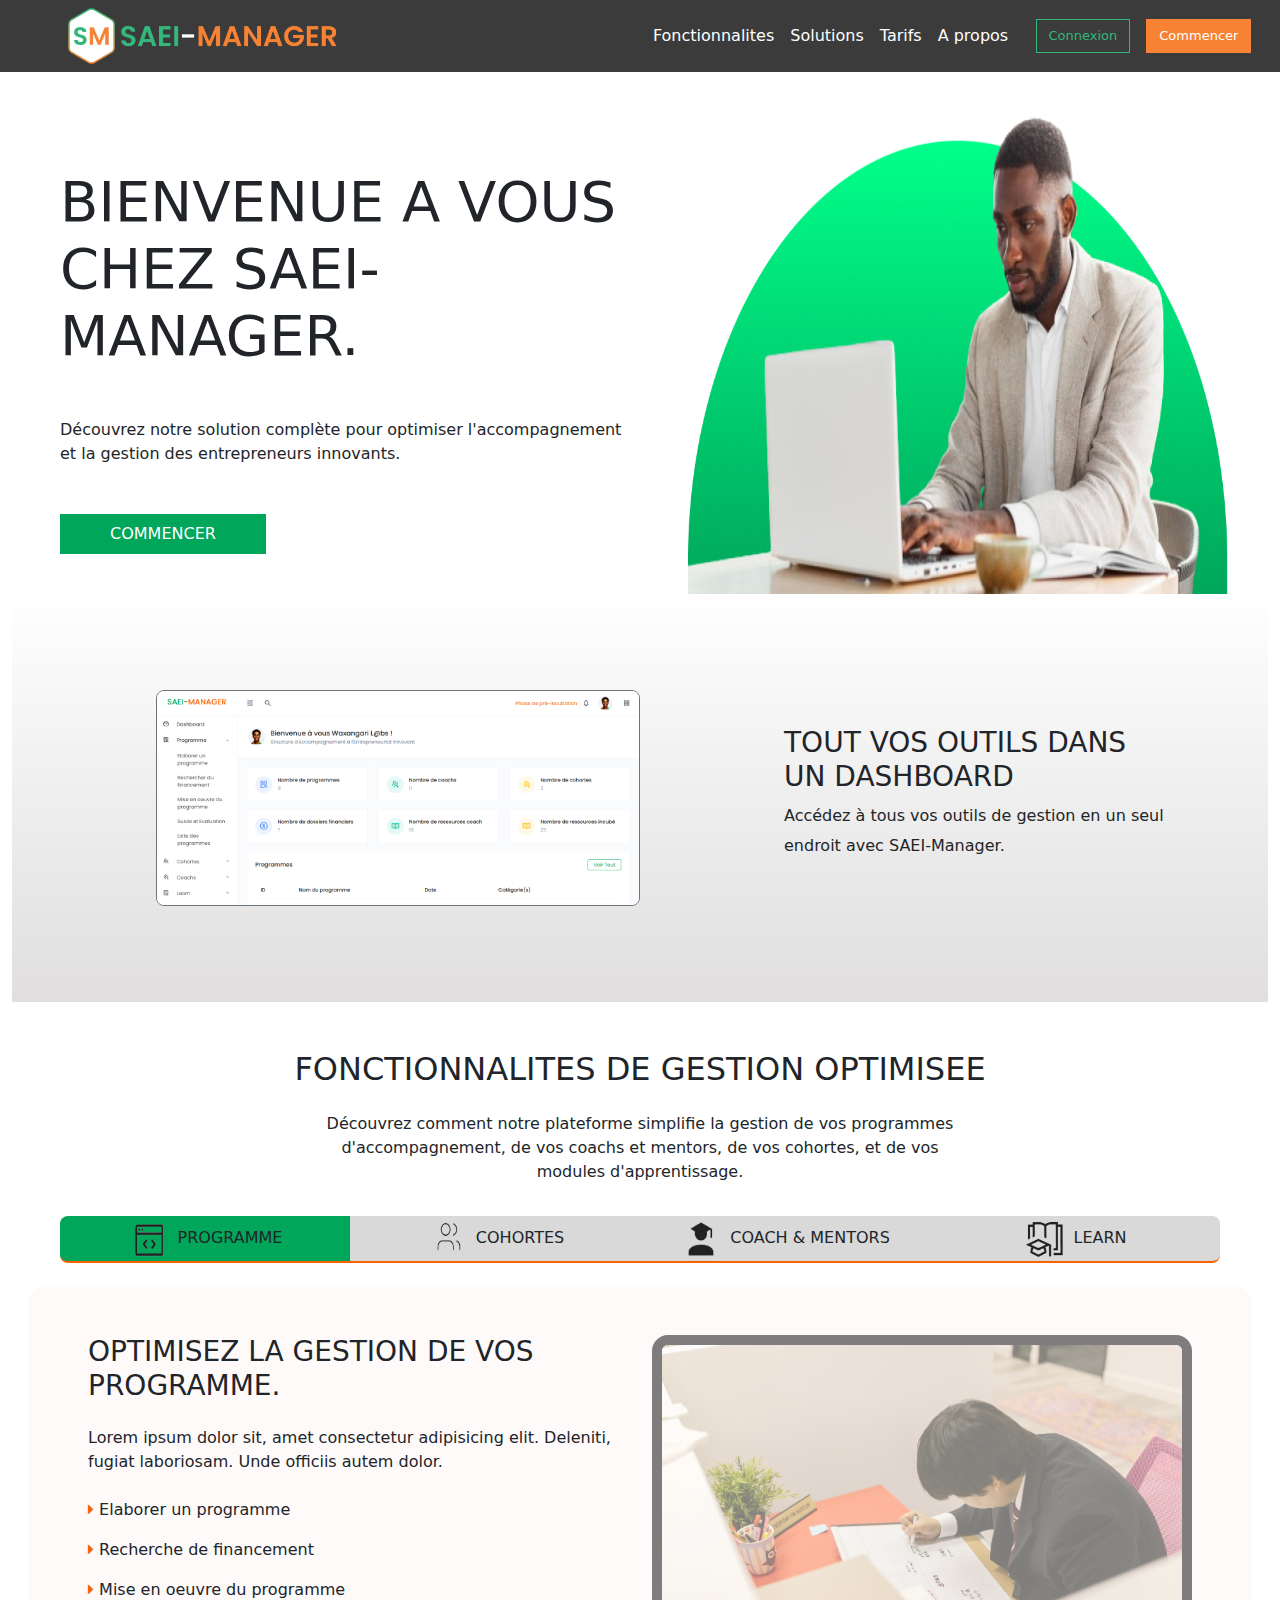
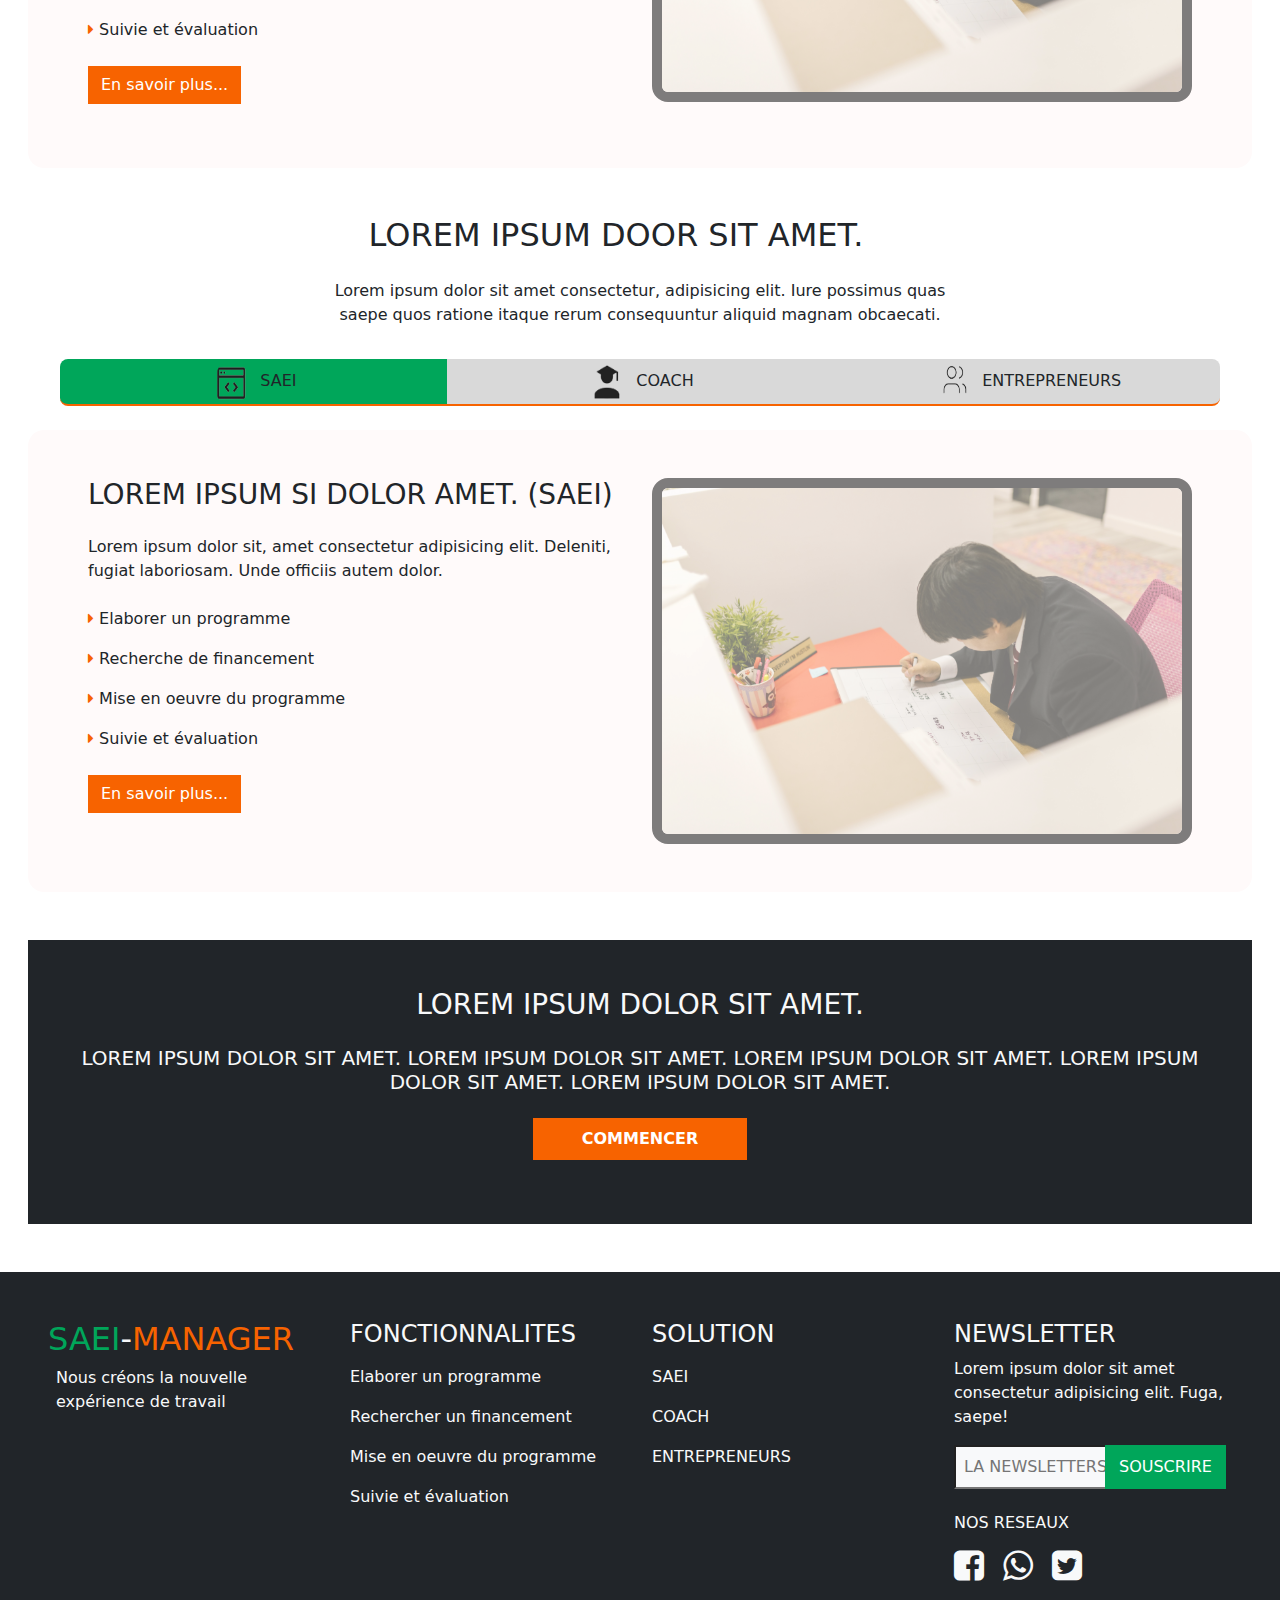
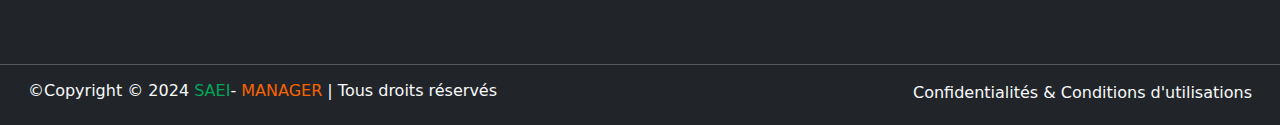
<file: index.html>
<!DOCTYPE html>
<html lang="en">
<head>
    <meta charset="UTF-8">
    <meta name="viewport" content="width=device-width, initial-scale=1.0">
    <title>ACCUEIL -- SAEI-MANAGER</title>
    <!-- Lien CSS -->
    <link rel="stylesheet" href="assets/css/style.css">

    <!-- Lien Bootstrap5 -->
    <link rel="stylesheet" href="assets/css/bootstrap.min.css">

    <!-- Lien Font-Awesome -->
    <link rel="stylesheet" href="assets/font-awesome-4.7.0/css/font-awesome.css">

    <!-- Lien icone SAEI-MANAGER -->
    <link rel="icon" href="assets/images/logo/logo-icon.png">
</head>
<style>
    a{
        /* color: black; */
        text-decoration: none;
    }
    .activate{
        text-decoration: underline;
        color: #f76300;
        font-weight: bold;
        text-underline-offset: 10px;
    }
    .activate:hover{
        text-decoration: underline;
        color: #f76300;
        font-weight: bold;
    }
    .btn-orange{
        background-color: #F76300;
        color: white;
    }
    .btn-green{
        background-color: #00A65A;
        color: white;
        border: 2px solid transparent;
    }
    .btn-green:hover{
        background-color: transparent;
        color: #00A65A;
        border: 2px solid #00A65A;
    }
    .btn-orange:hover{
        background-color: transparent;
        color: #F76300;
        border: 2px solid #F76300;
    }
    .text-orange{
        color: #F76300;
    }
    .text-green{
        color: #00A65A;
    }
    .bg-green{
        background-color: #00A65A;
    }
    .btn-default{
        background-color: transparent;
        border: 1px solid #00A65A;
        color: #00A65A;
    }
    .btn-default:hover{
        background-color: transparent;
        border: 1px solid #00A65A;
        color: #00A65A;
    }
    .border-bottom-orange{
        border-bottom: 2px solid #F76300;
    }
    .border-orange{
        border: 2px solid #F76300;
    }
    .border-orange{
        border: 2px solid #F76300;
    }
    .bg-select{
        background-color: #FFFAFA;
    }
    .bg-gray{
        background-color: #D9D9D9;
    }
    .d-meme-icone{
        width: 45px;
        height: 45px;
    }
    .cursor{
        cursor: pointer;
    }
    .cadrant-index{
        border: 10px solid #000000;
        opacity: 0.5;
    }
    .cadrant-green{
        border: 5px solid #00A65A;
        opacity: 0.8;
    }
    .text-justify{
        text-align: justify;
    }
    @keyframes fadeInUpY {
        from {
            opacity: 0;
            transform: translateY(100px);
        }
        to {
            opacity: 1;
            transform: translateY(0);
        }
    }
    .animated-text-y {
        animation: fadeInUpY 2s ease-in-out;
    }
    @keyframes fadeInUpXl {
        from {
            opacity: 0;
            transform: translateX(-300px);
        }
        to {
            opacity: 1;
            transform: translateX(0);
        }
    }
    .animated-text-x-left {
        animation: fadeInUpXl 2s ease-in-out;
    }
    @keyframes fadeInUpXr {
        from {
            opacity: 0;
            transform: translateX(500px);
        }
        to {
            opacity: 1;
            transform: translateX(0);
        }
    }
    .animated-text-x-right {
        animation: fadeInUpXr 2s ease-in-out;
    }
    header{
        background-color: #0A0A0A;
        opacity: 0.8;
        position: fixed;
        z-index: 99999999999999;
    }
    .border-green{
        border: 1px solid #00A65A;
    }
</style>
<style>
    *{
        margin: 0;
        padding: 0;
        box-sizing: border-box;
    }
    .bg{
        background: linear-gradient(180deg, #FFFFFF, #E0DEDE);
    }
    .hideCohortes, .hideCoach, .hideLearn, .hideSCoach, .hideSEntrepreneur{
        display: none;
    }
    .hideProgram, .hideSAEI{
        display: block;
    }
    main{
        z-index: 1;
    }
</style>
<body>
    <!-- DEBUT PARTIE: HEADER -->
    <header class="container-fluid">
        <div class="row">
            <div class="col ms-5 my-lg-auto">
                <h2 class="my-lg-auto">
                    <a href="index.html">
                        <img src="assets/images/logo/logo-smw.png" alt="Logo de SAEI-MANAGER" class="img w-50 p-2">
                    </a>
                </h2>
            </div>
            <div class="col navbar navbar-expand-lg me-5">
                <button class="navbar-toggler" data-bs-toggle="collapse" data-bs-target="#menu">
                    <span class="navbar-toggler-icon"></span>
                </button>
                <div class="collapse navbar-collapse" id="menu">
                    <ul class="navbar-nav">
                        <li class="nav-item my-lg-auto"><a href="fonctionnalites.html" class="nav-link text-white">Fonctionnalites</a></li>
                        <li class="nav-item my-lg-auto"><a href="solution.html" class="nav-link text-white">Solutions</a></li>
                        <li class="nav-item my-lg-auto"><a href="tarifs.html" class="nav-link text-white">Tarifs</a></li>
                        <li class="nav-item my-lg-auto col-2"><a href="propos.html" class="nav-link text-white">A propos</a></li>
                        <li class="nav-item my-lg-auto">
                            <a href="#" class="nav-link">
                                <button class="btn btn-default rounded-0" style="font-size: 13px;">Connexion</button>
                            </a>
                        </li>
                        <li class="nav-item">
                            <a href="tarifs.html" class="nav-link">
                                <button class="btn btn-orange rounded-0" style="font-size: 13px;">Commencer</button>
                            </a>
                        </li>
                    </ul>
                </div>
            </div>
            <!-- <hr> -->
        </div>
    </header>
    <br><br><br><br>
    <!-- FIN PARTIE: HEADER -->

    <!-- DEBUT PARTIE: PRESENTATION -->
    <main class="container-fluid">

        <section class="row mx-auto d-flex justify-content-center">
            <div class="col mt-5 py-4 px-5 animated-text-x-left">
                <h1 class="text-start display-4"><strong>BIENVENUE A VOUS CHEZ SAEI-MANAGER.</strong></h1>
                <p class="my-5">
                    Découvrez notre solution complète pour optimiser l'accompagnement et la gestion des entrepreneurs innovants.
                </p>
                <p>
                    <a href="tarifs.html">
                        <button class="btn btn-green px-5 rounded-0">COMMENCER</button>
                    </a>
                </p>
            </div>
            <div class="col d-flex justify-content-center animated-text-x-right">
                <img src="assets/images/Group-2.png" alt="Image du Header" class="img w-100">
            </div>
        </section>

        <section class="container-fluid bg">
            <div class="row p-5 animated-text-y">
                <div class="col-6 ms-5 p-5 d-flex justify-content-center">
                    <img src="assets/images/dashboard-new.png" alt="Image du Dashboard" class="img border border-secondary rounded-3 w-100">
                </div>
                <div class="col-5 ms-5 p-5 my-lg-auto">
                    <h3 class="">TOUT VOS OUTILS DANS UN DASHBOARD</h3>
                    <p class="h6" style="line-height: 30px;">
                        Accédez à tous vos outils de gestion en un seul endroit avec SAEI-Manager.
                    </p>
                </div>
            </div>
            
        </section>

        <!-- DEBUT PARTIE: FONCTIONNALTES -->
        <section class="my-5">
            <div class="row animated-text-y">
                <div class="col text-center">
                    <h2 class="">FONCTIONNALITES DE GESTION OPTIMISEE</h2>
                </div>
            </div>
            <div class="row my-3 animated-text-y">
                <div class="col text-center">
                    <p class="w-50 mx-auto">
                        Découvrez comment notre plateforme simplifie la gestion de vos programmes d'accompagnement, de vos coachs et mentors, de vos cohortes, et de vos modules d'apprentissage.
                    </p>
                </div>
            </div>
            <div class="row mx-5 animated-text-y">
                <div class="col mx-auto text-center bg-green border-bottom-orange cursor rounded-start-3" id="program" onclick="showSection('Program')">
                    <img src="assets/images/programme.png" alt="LES PROGRAMMES" class="img-fluid d-meme-icone"> 
                    PROGRAMME
                </div>
                <div class="col mx-auto text-center bg-gray border-bottom-orange cursor"  id="cohortes"  onclick="showSection('Cohortes')">
                    <img src="assets/images/cohortes.png" alt="LES PROGRAMMES" class="img-fluid d-meme-icone"> 
                    COHORTES
                </div>
                <div class="col mx-auto text-center bg-gray border-bottom-orange cursor" id="coach" onclick="showSection('Coach')">
                    <img src="assets/images/coach.png" alt="LES PROGRAMMES" class="img-fluid d-meme-icone"> 
                    COACH & MENTORS
                </div>
                <div class="col mx-auto text-center bg-gray border-bottom-orange cursor rounded-end-3" id="learn" onclick="showSection('Learn')">
                    <img src="assets/images/learn.png" alt="LES PROGRAMMES" class="img-fluid d-meme-icone"> 
                    LEARN
                </div>
            </div>
            <section class="my-4 hideProgram animated-text-y">
                <div class="row bg-select rounded-4 p-5 mx-3">
                    <div class="col">
                        <h3>OPTIMISEZ LA GESTION DE VOS PROGRAMME.</h3>
                        <p class="my-4">
                            Lorem ipsum dolor sit, amet consectetur adipisicing elit. Deleniti, fugiat laboriosam. Unde officiis autem dolor.
                        </p>
                        <p>
                            <i class="fa fa-caret-right text-orange"></i>
                            Elaborer un programme 
                        </p>
                        <p>
                            <i class="fa fa-caret-right text-orange"></i>
                            Recherche de financement 
                        </p>
                        <p>
                            <i class="fa fa-caret-right text-orange"></i>
                            Mise en oeuvre du programme 
                        </p>
                        <p>
                            <i class="fa fa-caret-right text-orange"></i>
                            Suivie et évaluation 
                        </p>
                        <p class="mt-4">
                            <a href="fonctionnalites.php">
                                <button class="btn btn-orange rounded-0">En savoir plus...</button>
                            </a>
                        </p>
                    </div>
                    <div class="col">
                        <img src="assets/images/program-img.jpg" alt="Images de Dashboard" class="img-fluid cadrant-index rounded-4">
                    </div>
                </div>
            </section>
            <section class="my-4 hideCohortes animated-text-y">
                <div class="row bg-select rounded-4 p-5 mx-3">
                    <div class="col">
                        <h3> GERER EFFICACEMENT VOTRE COHORTES</h3>
                        <p class="my-4">
                            Lorem ipsum dolor sit, amet consectetur adipisicing elit. Deleniti, fugiat laboriosam. Unde officiis autem dolor.
                        </p>
                        <p>
                            <i class="fa fa-caret-right text-orange"></i>
                            Activer un Parcours 
                        </p>
                        <p>
                            <i class="fa fa-caret-right text-orange"></i>
                            Créer une cohortes 
                        </p>
                        <p>
                            <i class="fa fa-caret-right text-orange"></i>
                            Accompagnement 
                        </p>
                        <p>
                            <i class="fa fa-caret-right text-orange"></i>
                            Boîtes à outils 
                        </p>
                        <p class="mt-4">
                            <a href="fonctionnalites.php">
                                <button class="btn btn-orange rounded-0">En savoir plus...</button>
                            </a>
                        </p>
                    </div>
                    <div class="col">
                        <img src="assets/images/program-img.jpg" alt="Images de Dashboard" class="img-fluid cadrant-index rounded-4">
                    </div>
                </div>
            </section>
            <section class="my-4 hideCoach animated-text-y">
                <div class="row bg-select rounded-4 p-5 mx-3">
                    <div class="col">
                        <h3>FACILITER LA GESTION DES COACHS</h3>
                        <p class="my-4">
                            Lorem ipsum dolor sit, amet consectetur adipisicing elit. Deleniti, fugiat laboriosam. Unde officiis autem dolor.
                        </p>
                        <p>
                            <i class="fa fa-caret-right text-orange"></i>
                            Ajouter un Coach 
                        </p>
                        <p class="my-5">
                            <i class="fa fa-caret-right text-orange"></i>
                            Apparier un Coach 
                        </p>
                        <p>
                            <i class="fa fa-caret-right text-orange"></i>
                            Liste des Coachs 
                        </p>
                        <p class="my-5">
                             
                        </p>
                        <p class="mt-5">
                            <a href="fonctionnalites.php">
                                <button class="btn btn-orange rounded-0">En savoir plus...</button>
                            </a>
                        </p>
                    </div>
                    <div class="col">
                        <img src="assets/images/program-img.jpg" alt="Images de Dashboard" class="img-fluid cadrant-index rounded-4">
                    </div>
                </div>
            </section>
            <section class="my-4 hideLearn animated-text-y">
                <div class="row bg-select rounded-4 p-5 mx-3">
                    <div class="col">
                        <h3 class="text-uppercase">Nos modules d'apprentissage</h3>
                        <p class="my-4">
                            Lorem ipsum dolor sit, amet consectetur adipisicing elit. Deleniti, fugiat laboriosam. Unde officiis autem dolor.
                        </p>
                        <p>
                            <i class="fa fa-caret-right text-orange"></i>
                            Ressources documentaires <br/>des coachs 
                        </p>
                        <p>
                            <i class="fa fa-caret-right text-orange"></i>
                            Ressources documentaires <br/>des incubés 
                        </p>
                        <p>
                            <i class="fa fa-caret-right text-orange"></i>
                            Liste des ressources <br/>documentaires 
                        </p>
                        <p class="my-5">
                             
                        </p>
                        <p class="mt-4">
                            <a href="fonctionnalites.php">
                                <button class="btn btn-orange rounded-0">En savoir plus...</button>
                            </a>
                        </p>
                    </div>
                    <div class="col">
                        <img src="assets/images/program-img.jpg" alt="Images de Dashboard" class="img-fluid cadrant-index rounded-4">
                    </div>
                </div>
            </section>
        </section>
        <!-- FIN PARTIE: FONCTIONNALITES -->

        <!-- DEBUT PARTIE: SOLUTION -->
        <section class="my-5">
            <div class="row animated-text-y">
                <div class="col text-center">
                    <h2 class="">LOREM IPSUM DOOR SIT <span class="py-2 pe-5">AMET.</span></h2>
                </div>
            </div>
            <div class="row my-3 animated-text-y">
                <div class="col text-center">
                    <p class="w-50 mx-auto">
                        Lorem ipsum dolor sit amet consectetur, adipisicing elit. Iure possimus quas saepe quos ratione itaque rerum consequuntur aliquid magnam obcaecati.
                    </p>
                </div>
            </div>
            <div class="row mx-5 animated-text-y">
                <div class="col mx-auto text-center bg-green border-bottom-orange cursor rounded-start-3" id="saei" onclick="showSection1('SAEI')">
                    <img src="assets/images/programme.png" alt="LES PROGRAMMES" class="img-fluid d-meme-icone"> 
                    SAEI
                </div>
                <div class="col mx-auto my-lg-auto text-center bg-gray border-bottom-orange cursor"  id="scoach"  onclick="showSection1('SCoach')">
                    <img src="assets/images/coach.png" alt="LES PROGRAMMES" class="img-fluid d-meme-icone"> 
                    COACH
                </div>
                <div class="col mx-auto my-lg-auto text-center bg-gray border-bottom-orange cursor rounded-end-3" id="entrepreneur" onclick="showSection1('SEntrepreneur')">
                    <img src="assets/images/cohortes.png" alt="LES PROGRAMMES" class="img-fluid d-meme-icone"> 
                    ENTREPRENEURS
                </div>
            </div>
            <section class="my-4 hideSAEI animated-text-y">
                <div class="row bg-select rounded-4 p-5 mx-3">
                    <div class="col">
                        <h3>LOREM IPSUM SI DOLOR AMET. (SAEI)</h3>
                        <p class="my-4">
                            Lorem ipsum dolor sit, amet consectetur adipisicing elit. Deleniti, fugiat laboriosam. Unde officiis autem dolor.
                        </p>
                        <p>
                            <i class="fa fa-caret-right text-orange"></i>
                            Elaborer un programme 
                        </p>
                        <p>
                            <i class="fa fa-caret-right text-orange"></i>
                            Recherche de financement 
                        </p>
                        <p>
                            <i class="fa fa-caret-right text-orange"></i>
                            Mise en oeuvre du programme 
                        </p>
                        <p>
                            <i class="fa fa-caret-right text-orange"></i>
                            Suivie et évaluation 
                        </p>
                        <p class="mt-4">
                            <a href="solution.php">
                                <button class="btn btn-orange rounded-0">En savoir plus...</button>
                            </a>
                        </p>
                    </div>
                    <div class="col">
                        <img src="assets/images/program-img.jpg" alt="Images de Dashboard" class="img-fluid cadrant-index rounded-4">
                    </div>
                </div>
            </section>
            <section class="my-4 hideSCoach animated-text-y">
                <div class="row bg-select rounded-4 p-5 mx-3">
                    <div class="col">
                        <h3>LOREM IPSUM SI DOLOR AMET. (COACH)</h3>
                        <p class="my-4">
                            Lorem ipsum dolor sit, amet consectetur adipisicing elit. Deleniti, fugiat laboriosam. Unde officiis autem dolor.
                        </p>
                        <p>
                            <i class="fa fa-caret-right text-orange"></i>
                            Elaborer un programme 
                        </p>
                        <p>
                            <i class="fa fa-caret-right text-orange"></i>
                            Recherche de financement 
                        </p>
                        <p>
                            <i class="fa fa-caret-right text-orange"></i>
                            Mise en oeuvre du programme 
                        </p>
                        <p>
                            <i class="fa fa-caret-right text-orange"></i>
                            Suivie et évaluation 
                        </p>
                        <p class="mt-4">
                            <a href="solution.php">
                                <button class="btn btn-orange rounded-0">En savoir plus...</button>
                            </a>
                        </p>
                    </div>
                    <div class="col">
                        <img src="assets/images/program-img.jpg" alt="Images de Dashboard" class="img-fluid cadrant-index rounded-4">
                    </div>
                </div>
            </section>
            <section class="my-4 hideSEntrepreneur animated-text-y">
                <div class="row bg-select rounded-4 p-5 mx-3">
                    <div class="col">
                        <h3>LOREM IPSUM SI DOLOR AMET. (Entrepreneurs)</h3>
                        <p class="my-4">
                            Lorem ipsum dolor sit, amet consectetur adipisicing elit. Deleniti, fugiat laboriosam. Unde officiis autem dolor.
                        </p>
                        <p>
                            <i class="fa fa-caret-right text-orange"></i>
                            Elaborer un programme 
                        </p>
                        <p>
                            <i class="fa fa-caret-right text-orange"></i>
                            Recherche de financement 
                        </p>
                        <p>
                            <i class="fa fa-caret-right text-orange"></i>
                            Mise en oeuvre du programme 
                        </p>
                        <p>
                            <i class="fa fa-caret-right text-orange"></i>
                            Suivie et évaluation 
                        </p>
                        <p class="mt-4">
                            <a href="solution.php">
                                <button class="btn btn-orange rounded-0">En savoir plus...</button>
                            </a>
                        </p>
                    </div>
                    <div class="col">
                        <img src="assets/images/program-img.jpg" alt="Images de Dashboard" class="img-fluid cadrant-index rounded-4">
                    </div>
                </div>
            </section>
        </section>
        <!-- FIN PARTIE: SOLUTION -->
        <section class="my-4 bg-dark mx-3 text-light p-5 animated-text-y">
            <h3 class="text-center">LOREM IPSUM DOLOR SIT AMET.</h3>
            <h5 class="text-center my-4">LOREM IPSUM DOLOR SIT AMET. LOREM IPSUM DOLOR SIT AMET. LOREM IPSUM DOLOR SIT AMET. LOREM IPSUM DOLOR SIT AMET. LOREM IPSUM DOLOR SIT AMET.</h5>
            <p class="text-center">
                <a href="tarifs.html">
                    <button class="btn btn-orange rounded-0 px-5 py-2"><strong>COMMENCER</strong></button>
                </a>
            </p>
        </section>
        <!-- DEBUT PARTIE: PAYER POUR COMMENCER -->
        
        <!-- FIN PARTIE: PAYER POUR COMMENCER -->

    </main>
    <!-- FIN PARTIE: PRESENTATION -->

    <!-- DEBUT PARTIE: FOOTER -->
    <footer class="mt-5 bg-dark text-light">
        <div class="row  p-5">
            <div class="col">
                <h2>
                    <span class="text-green">SAEI</span>-<span class="text-orange">MANAGER</span>
                </h2>
                <p class="ms-2">
                    Nous créons la nouvelle <br/> expérience de travail
                </p>
            </div>
            <div class="col">
                <h4>FONCTIONNALITES</h4>
                <ul class="mt-3 list-unstyled">
                    <li><a href="fonctionnalites.html#program" class="text-light">Elaborer un programme</a></li>
                    <li class="my-3"><a href="fonctionnalites.html#financement" class="text-light">Rechercher un financement</a></li>
                    <li><a href="fonctionnalites.html#oeuvre" class="text-light">Mise en oeuvre du programme</a></li>
                    <li class="my-3"><a href="fonctionnalites.html#suivie" class="text-light">Suivie et évaluation</a></li>
                </ul>
            </div>
            <div class="col">
                <h4>SOLUTION</h4>
                <ul class="mt-3 list-unstyled">
                    <li><a href="solution.html" class="text-light">SAEI</a></li>
                    <li class="my-3"><a href="solution.html" class="text-light">COACH</a></li>
                    <li><a href="solution.html" class="text-light">ENTREPRENEURS</a></li>
                </ul>
            </div>
            <div class="col">
                <h4>NEWSLETTER</h4>
                <p>
                    Lorem ipsum dolor sit amet consectetur adipisicing elit. Fuga, saepe!
                </p>
                <div class="mt-2">
                    <form action="#" method="post">
                        <div class="row">
                            <div class="col-6">
                                <input type="text" class="py-2 bg-light p-2 m-0" name="newsletter" id="newsletter" placeholder="LA NEWSLETTERS...">
                            </div>
                            <div class="col-6">
                                <button class="btn btn-green rounded-0 py-2">SOUSCRIRE</button>
                            </div>
                        </div>
                    </form>
                </div>
                <div class="mt-4">
                    <h6>NOS RESEAUX</h6>
                    <p class="my-2" style="font-size: 35px;">
                        <i class="fa fa-facebook-square"></i>
                        <i class="fa fa-whatsapp mx-2"></i>
                        <i class="fa fa-twitter-square"></i>
                    </p>
                </div>
            </div>
        </div>
        <hr>
        <div class="row mx-3">
            <div class="col mb-3">
                <p class="h6">©Copyright © 2024 <span class="text-green">SAEI</span>- <span class="text-orange">MANAGER</span> | Tous droits réservés</p>
            </div>
            <div class="col mb-3 text-end">
                Confidentialités & Conditions d'utilisations
            </div>
        </div>
    </footer>
    <!-- FIN PARTIE: FOOTER -->
</body>
</html>
<script>
    //Partie de la fonctionnalite
    const sections = document.querySelectorAll('.hideProgram, .hideCohortes, .hideCoach, .hideLearn');
    const selectProgram = document.getElementById('program');
    const selectCohortes = document.getElementById('cohortes');
    const selectCoach = document.getElementById('coach');
    const selectLearn = document.getElementById('learn');

    function showSection(section) {
        sections.forEach(sec => sec.style.display = 'none');
        document.querySelector('.hide' + section).style.display = 'block';
    }
    // Partie Sélection
    selectProgram.addEventListener('click', function(){
        selectProgram.style.backgroundColor = "#00A65A";
        selectCohortes.style.backgroundColor = "#D9D9D9";
        selectCoach.style.backgroundColor = "#D9D9D9";
        selectLearn.style.backgroundColor = "#D9D9D9";
    });
    selectCohortes.addEventListener('click', function(){
        selectCohortes.style.backgroundColor = "#00A65A";
        selectProgram.style.backgroundColor = "#D9D9D9";
        selectCoach.style.backgroundColor = "#D9D9D9";
        selectLearn.style.backgroundColor = "#D9D9D9";
    });
    selectCoach.addEventListener('click', function(){
        selectCoach.style.backgroundColor = "#00A65A";
        selectProgram.style.backgroundColor = "#D9D9D9";
        selectCohortes.style.backgroundColor = "#D9D9D9";
        selectLearn.style.backgroundColor = "#D9D9D9";
    });
    selectLearn.addEventListener('click', function(){
        selectLearn.style.backgroundColor = "#00A65A";
        selectCohortes.style.backgroundColor = "#D9D9D9";
        selectProgram.style.backgroundColor = "#D9D9D9";
        selectCoach.style.backgroundColor = "#D9D9D9";
    });

    //Partie de la solution
    const sections1 = document.querySelectorAll('.hideSAEI, .hideSCoach, .hideSEntrepreneur');
    function showSection1(section) {
        sections1.forEach(sec => sec.style.display = 'none');
        document.querySelector('.hide' + section).style.display = 'block';
    }
    const selectSAEI = document.getElementById('saei');
    const selectSCoach = document.getElementById('scoach');
    const selectEntrepreneurs = document.getElementById('entrepreneur');
    // Partie sélection
    selectSAEI.addEventListener('click', function(){
        selectSAEI.style.backgroundColor = "#00A65A";
        selectSCoach.style.backgroundColor = "#D9D9D9";
        selectEntrepreneurs.style.backgroundColor = "#D9D9D9";
    });
    selectSCoach.addEventListener('click', function(){
        selectSCoach.style.backgroundColor = "#00A65A";
        selectSAEI.style.backgroundColor = "#D9D9D9";
        selectEntrepreneurs.style.backgroundColor = "#D9D9D9";
    });
    selectEntrepreneurs.addEventListener('click', function(){
        selectEntrepreneurs.style.backgroundColor = "#00A65A";
        selectSCoach.style.backgroundColor = "#D9D9D9";
        selectSAEI.style.backgroundColor = "#D9D9D9";
    });
</script>
<script src="assets/js/bootstrap.min.js"></script>
</file>
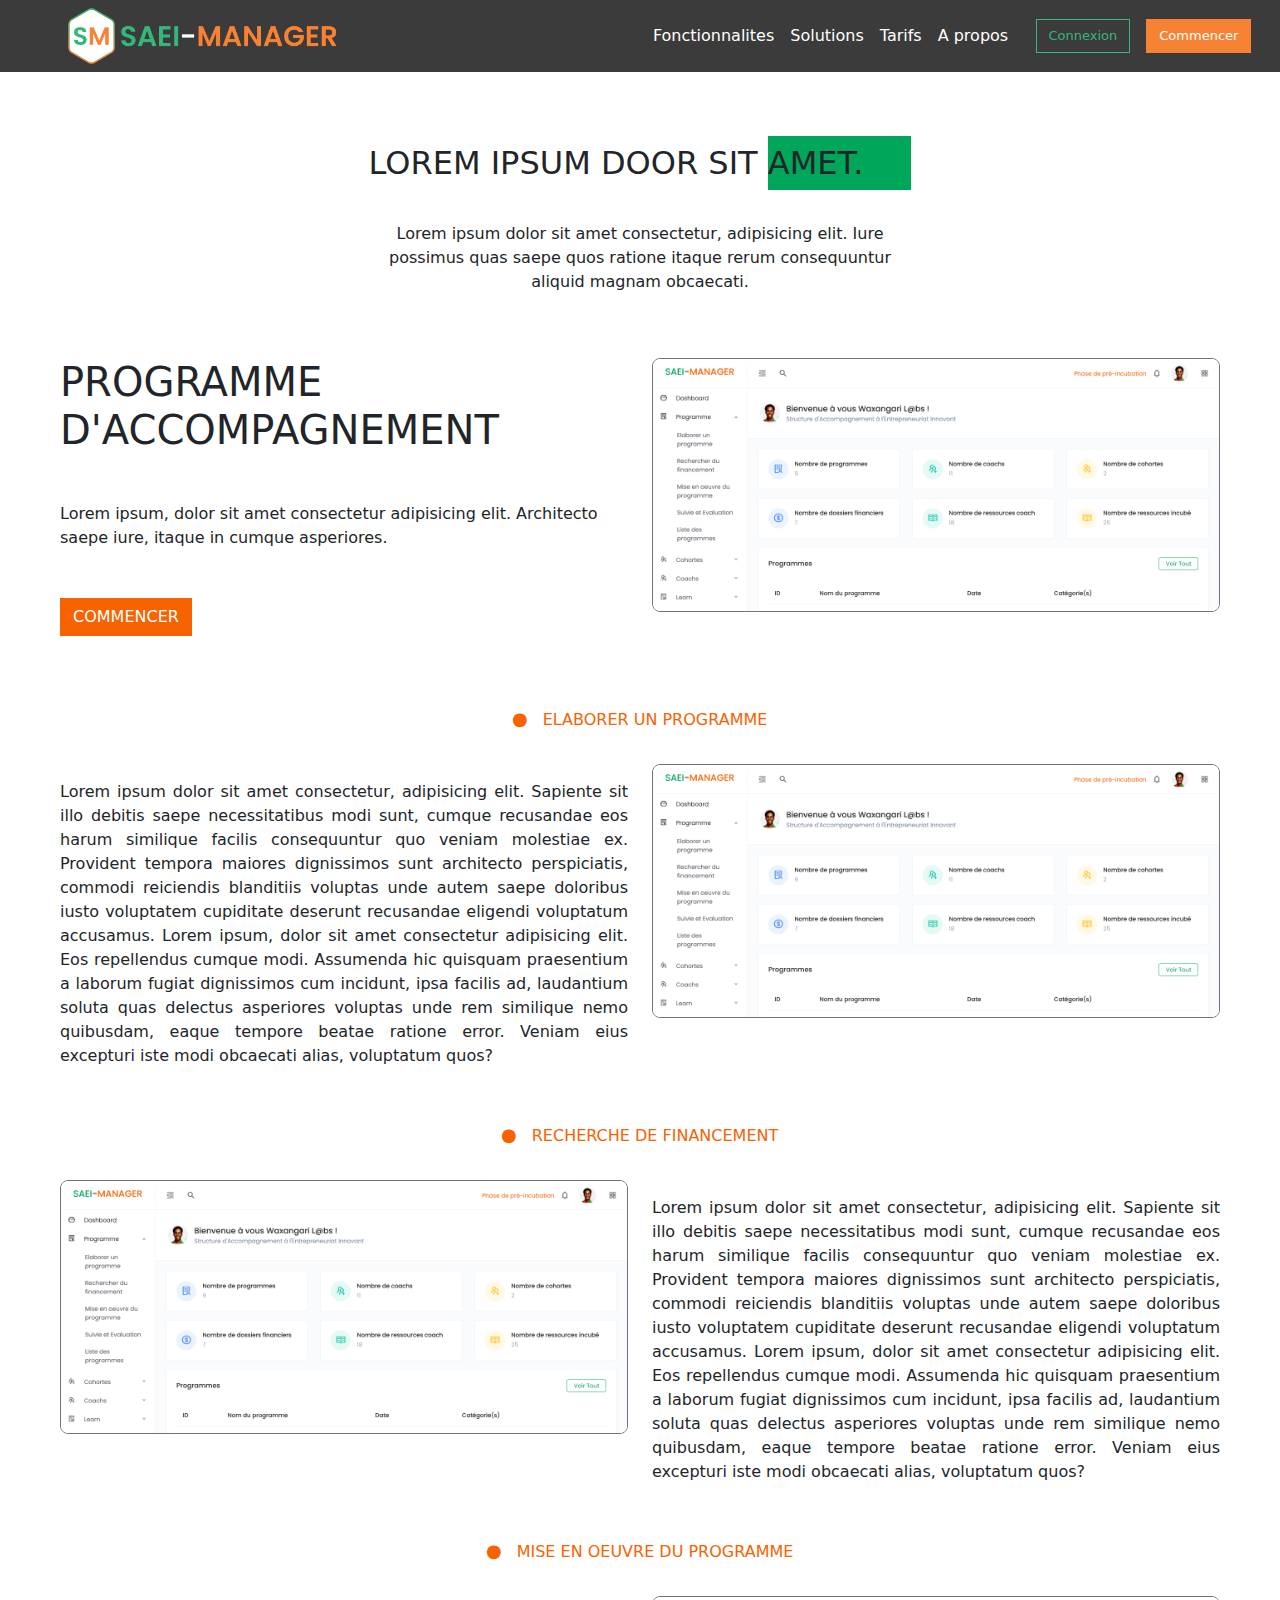
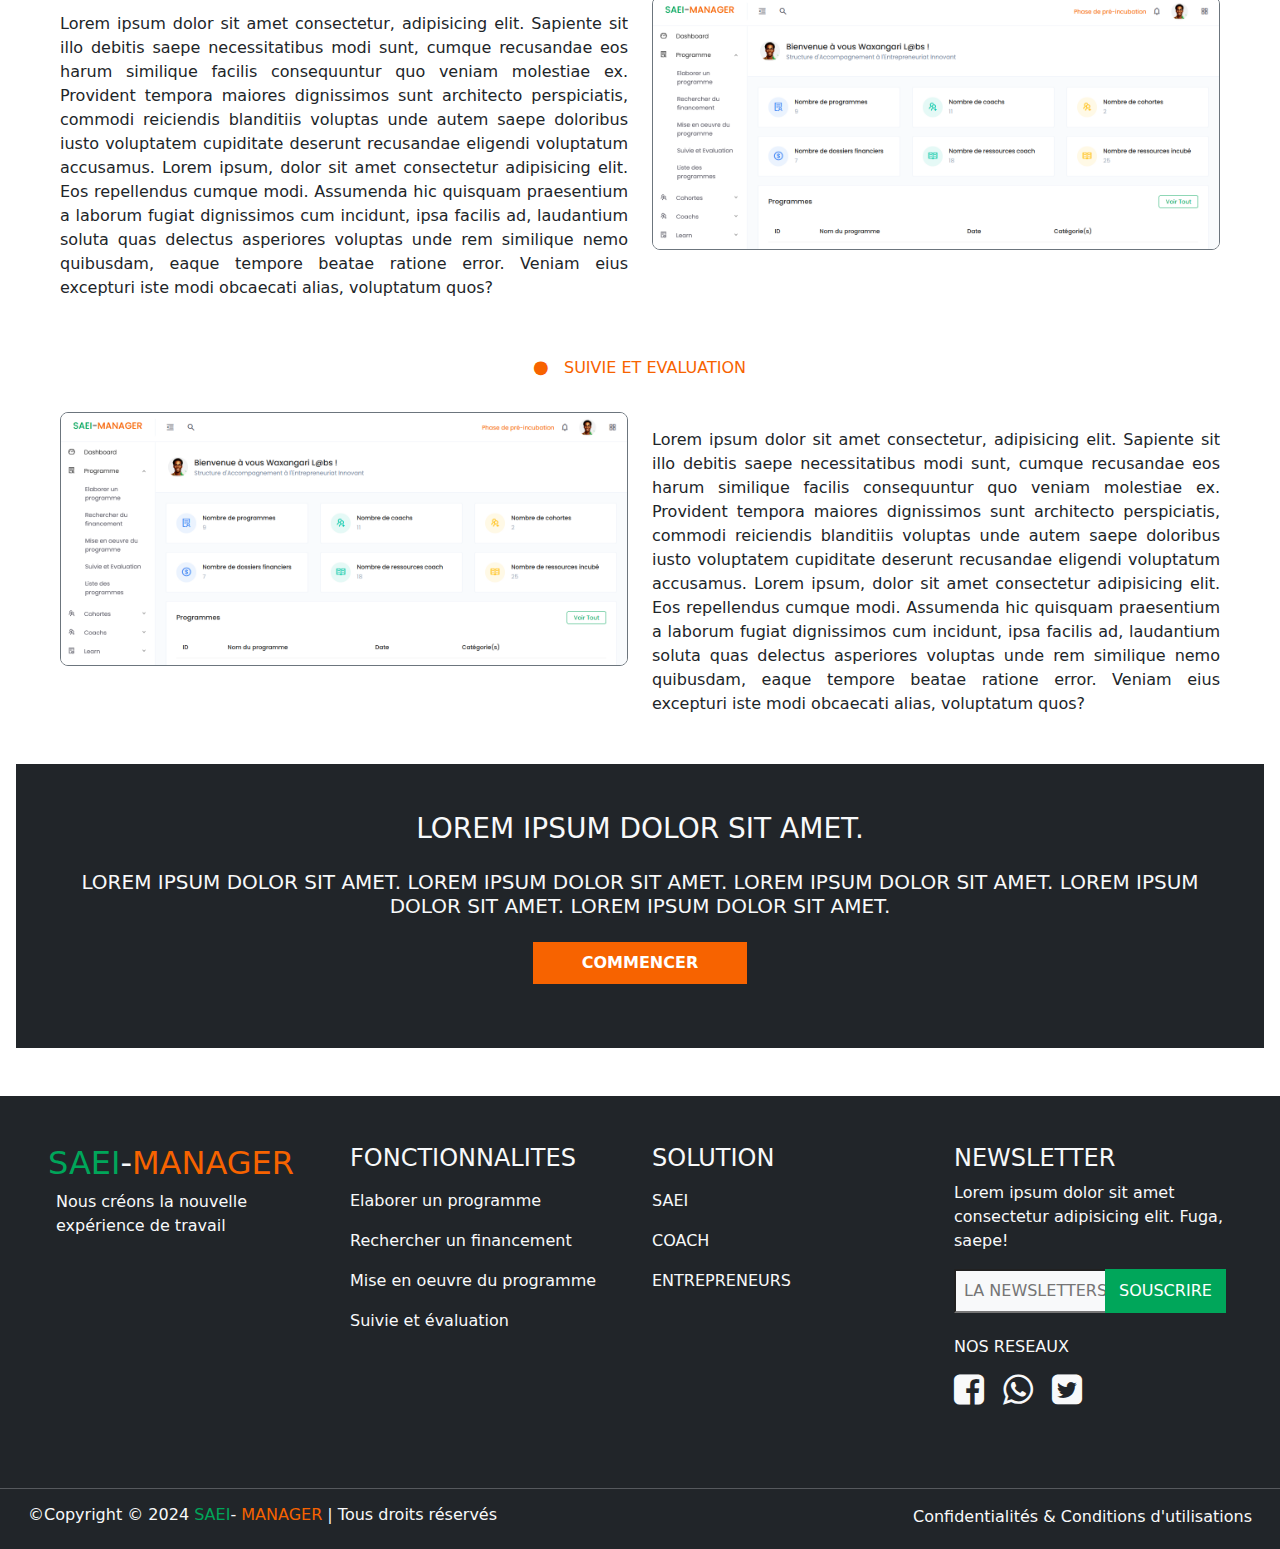
<file: fonctionnalites.html>
<!DOCTYPE html>
<html lang="fr">
<head>
    <meta charset="UTF-8">
    <meta name="viewport" content="width=device-width, initial-scale=1.0">
    <title>FONCTIONNALITES -- SAEI-MANAGER</title>
    <!-- Lien CSS -->
    <link rel="stylesheet" href="assets/css/style.css">

    <!-- Lien Bootstrap5 -->
    <link rel="stylesheet" href="assets/css/bootstrap.min.css">

    <!-- Lien Font-Awesome -->
    <link rel="stylesheet" href="assets/font-awesome-4.7.0/css/font-awesome.css">

    <!-- Lien icone WSA -->
    <link rel="icon" href="assets/images/logo/logo-icon.png">
</head>
<style>
    a{
        /* color: black; */
        text-decoration: none;
    }
    .activate{
        text-decoration: underline;
        color: #f76300;
        font-weight: bold;
        text-underline-offset: 10px;
    }
    .activate:hover{
        text-decoration: underline;
        color: #f76300;
        font-weight: bold;
    }
    .btn-orange{
        background-color: #F76300;
        color: white;
    }
    .btn-green{
        background-color: #00A65A;
        color: white;
        border: 2px solid transparent;
    }
    .btn-green:hover{
        background-color: transparent;
        color: #00A65A;
        border: 2px solid #00A65A;
    }
    .btn-orange:hover{
        background-color: transparent;
        color: #F76300;
        border: 2px solid #F76300;
    }
    .text-orange{
        color: #F76300;
    }
    .text-green{
        color: #00A65A;
    }
    .bg-green{
        background-color: #00A65A;
    }
    .btn-default{
        background-color: transparent;
        border: 1px solid #00A65A;
        color: #00A65A;
    }
    .btn-default:hover{
        background-color: transparent;
        border: 1px solid #00A65A;
        color: #00A65A;
    }
    .border-bottom-orange{
        border-bottom: 2px solid #F76300;
    }
    .border-orange{
        border: 2px solid #F76300;
    }
    .border-orange{
        border: 2px solid #F76300;
    }
    .bg-select{
        background-color: #FFFAFA;
    }
    .bg-gray{
        background-color: #D9D9D9;
    }
    .d-meme-icone{
        width: 45px;
        height: 45px;
    }
    .cursor{
        cursor: pointer;
    }
    .cadrant-index{
        border: 10px solid #000000;
        opacity: 0.5;
    }
    .cadrant-green{
        border: 5px solid #00A65A;
        opacity: 0.8;
    }
    .text-justify{
        text-align: justify;
    }
    @keyframes fadeInUpY {
        from {
            opacity: 0;
            transform: translateY(100px);
        }
        to {
            opacity: 1;
            transform: translateY(0);
        }
    }
    .animated-text-y {
        animation: fadeInUpY 2s ease-in-out;
    }
    @keyframes fadeInUpXl {
        from {
            opacity: 0;
            transform: translateX(-300px);
        }
        to {
            opacity: 1;
            transform: translateX(0);
        }
    }
    .animated-text-x-left {
        animation: fadeInUpXl 2s ease-in-out;
    }
    @keyframes fadeInUpXr {
        from {
            opacity: 0;
            transform: translateX(500px);
        }
        to {
            opacity: 1;
            transform: translateX(0);
        }
    }
    .animated-text-x-right {
        animation: fadeInUpXr 2s ease-in-out;
    }
    header{
        background-color: #0A0A0A;
        opacity: 0.8;
        position: fixed;
        z-index: 99999999999999;
    }
    .border-green{
        border: 1px solid #00A65A;
    }
</style>
<body>
    <!-- DEBUT PARTIE: HEADER -->
    <header class="container-fluid">
        <div class="row">
            <div class="col ms-5 my-lg-auto">
                <h2 class="my-lg-auto">
                    <a href="index.html">
                        <img src="assets/images/logo/logo-smw.png" alt="Logo de SAEI-MANAGER" class="img w-50 p-2">
                    </a>
                </h2>
            </div>
            <div class="col navbar navbar-expand-lg me-5">
                <button class="navbar-toggler" data-bs-toggle="collapse" data-bs-target="#menu">
                    <span class="navbar-toggler-icon"></span>
                </button>
                <div class="collapse navbar-collapse" id="menu">
                    <ul class="navbar-nav">
                        <li class="nav-item my-lg-auto"><a href="fonctionnalites.html" class="nav-link text-white">Fonctionnalites</a></li>
                        <li class="nav-item my-lg-auto"><a href="solution.html" class="nav-link text-white">Solutions</a></li>
                        <li class="nav-item my-lg-auto"><a href="tarifs.html" class="nav-link text-white">Tarifs</a></li>
                        <li class="nav-item my-lg-auto col-2"><a href="propos.html" class="nav-link text-white">A propos</a></li>
                        <li class="nav-item my-lg-auto">
                            <a href="#" class="nav-link">
                                <button class="btn btn-default rounded-0" style="font-size: 13px;">Connexion</button>
                            </a>
                        </li>
                        <li class="nav-item">
                            <a href="tarifs.html" class="nav-link">
                                <button class="btn btn-orange rounded-0" style="font-size: 13px;">Commencer</button>
                            </a>
                        </li>
                    </ul>
                </div>
            </div>
            <!-- <hr> -->
        </div>
    </header>
    <br><br><br><br>
    <!-- FIN PARTIE: HEADER -->

    <!-- DEBUT TEXT INTRODUCTIF FONCTIONNALITES -->
    <div class="container my-5">
        <div class="row">
            <div class="col text-center">
                <h2 class="">LOREM IPSUM DOOR SIT <span class="bg-green py-2 pe-5">AMET.</span></h2>
            </div>
        </div>
        <div class="row my-3">
            <div class="col text-center">
                <p class="w-50 mx-auto my-3">
                    Lorem ipsum dolor sit amet consectetur, adipisicing elit. Iure possimus quas saepe quos ratione itaque rerum consequuntur aliquid magnam obcaecati.
                </p>
            </div>
        </div>
    </div>
    <!-- FIN TEXT INTRODUCTIF FONCTIONNALITES -->

    <!-- DEBUT PREMIERE FONCTIONNALITES -->
    <section class="row mx-5">
        <div class="col">
            <h1 class="text-start">PROGRAMME D'ACCOMPAGNEMENT</h1>
            <p class="my-5">
                Lorem ipsum, dolor sit amet consectetur adipisicing elit. Architecto saepe iure, itaque in cumque asperiores.
            </p>
            <p>
                <a href="tarifs.php">
                    <button class="btn btn-orange rounded-0">COMMENCER</button>
                </a>
            </p>
        </div>
        <div class="col">
            <img src="assets/images/dashboard-new.png" alt="Image du Header" class="img-fluid border border-secondary rounded-3">
        </div>
    </section>

    <!-- DEBUT FONCTIONNALITES 1 -->
    <section class="row mt-5 mb-3">
        <div class="col d-flex justify-content-center my-2" id="program">
            <i class="fa fa-circle text-orange mt-1 me-3"> </i> <span class="my-auto text-orange">ELABORER UN PROGRAMME</span>
        </div>
    </section>
    <section class="row my-4 mx-5">
        <div class="col text-justify mt-3">
            Lorem ipsum dolor sit amet consectetur, adipisicing elit. Sapiente sit illo debitis saepe necessitatibus modi sunt, cumque recusandae eos harum similique facilis consequuntur quo veniam molestiae ex. Provident tempora maiores dignissimos sunt architecto perspiciatis, commodi reiciendis blanditiis voluptas unde autem saepe doloribus iusto voluptatem cupiditate deserunt recusandae eligendi voluptatum accusamus. Lorem ipsum, dolor sit amet consectetur adipisicing elit. Eos repellendus cumque modi. Assumenda hic quisquam praesentium a laborum fugiat dignissimos cum incidunt, ipsa facilis ad, laudantium soluta quas delectus asperiores voluptas unde rem similique nemo quibusdam, eaque tempore beatae ratione error. Veniam eius excepturi iste modi obcaecati alias, voluptatum quos?
        </div>
        <div class="col">
            <img src="assets/images/dashboard-new.png" alt="Image du Header" class="img-fluid border border-secondary rounded-3">
        </div>
    </section>
    <!-- FIN FONCTIONNALITES 1 -->

    <!-- DEBUT FONCTIONNALITES 2 -->
    <section class="row mt-5 mb-3">
        <div class="col d-flex justify-content-center my-2" id="financement">
            <i class="fa fa-circle text-orange mt-1 me-3"> </i> <span class="my-auto text-orange">RECHERCHE DE FINANCEMENT</span>
        </div>
    </section>
    <section class="row my-4 mx-5">
        <div class="col">
            <img src="assets/images/dashboard-new.png" alt="Image du Header" class="img-fluid border border-secondary rounded-3">
        </div>
        <div class="col text-justify mt-3">
            Lorem ipsum dolor sit amet consectetur, adipisicing elit. Sapiente sit illo debitis saepe necessitatibus modi sunt, cumque recusandae eos harum similique facilis consequuntur quo veniam molestiae ex. Provident tempora maiores dignissimos sunt architecto perspiciatis, commodi reiciendis blanditiis voluptas unde autem saepe doloribus iusto voluptatem cupiditate deserunt recusandae eligendi voluptatum accusamus. Lorem ipsum, dolor sit amet consectetur adipisicing elit. Eos repellendus cumque modi. Assumenda hic quisquam praesentium a laborum fugiat dignissimos cum incidunt, ipsa facilis ad, laudantium soluta quas delectus asperiores voluptas unde rem similique nemo quibusdam, eaque tempore beatae ratione error. Veniam eius excepturi iste modi obcaecati alias, voluptatum quos?
        </div>
    </section>
    <!-- FIN FONCTIONNALITES 2 -->

    <!-- DEBUT FONCTIONNALITES 3 -->
    <section class="row mt-5 mb-3">
        <div class="col d-flex justify-content-center my-2" id="oeuvre">
            <i class="fa fa-circle text-orange mt-1 me-3"> </i> <span class="my-auto text-orange">MISE EN OEUVRE DU PROGRAMME</span>
        </div>
    </section>
    <section class="row my-4 mx-5">
        <div class="col text-justify mt-3">
            Lorem ipsum dolor sit amet consectetur, adipisicing elit. Sapiente sit illo debitis saepe necessitatibus modi sunt, cumque recusandae eos harum similique facilis consequuntur quo veniam molestiae ex. Provident tempora maiores dignissimos sunt architecto perspiciatis, commodi reiciendis blanditiis voluptas unde autem saepe doloribus iusto voluptatem cupiditate deserunt recusandae eligendi voluptatum accusamus. Lorem ipsum, dolor sit amet consectetur adipisicing elit. Eos repellendus cumque modi. Assumenda hic quisquam praesentium a laborum fugiat dignissimos cum incidunt, ipsa facilis ad, laudantium soluta quas delectus asperiores voluptas unde rem similique nemo quibusdam, eaque tempore beatae ratione error. Veniam eius excepturi iste modi obcaecati alias, voluptatum quos?
        </div>
        <div class="col">
            <img src="assets/images/dashboard-new.png" alt="Image du Header" class="img-fluid border border-secondary rounded-3">
        </div>
    </section>
    <!-- FIN FONCTIONNALITES 3 -->

    <!-- DEBUT FONCTIONNALITES 2 -->
    <section class="row mt-5 mb-3">
        <div class="col d-flex justify-content-center my-2" id="suivie">
            <i class="fa fa-circle text-orange mt-1 me-3"> </i> <span class="my-auto text-orange">SUIVIE ET EVALUATION</span>
        </div>
    </section>
    <section class="row mt-4 mb-5 mx-5">
        <div class="col">
            <img src="assets/images/dashboard-new.png" alt="Image du Header" class="img-fluid border border-secondary rounded-3">
        </div>
        <div class="col text-justify mt-3">
            Lorem ipsum dolor sit amet consectetur, adipisicing elit. Sapiente sit illo debitis saepe necessitatibus modi sunt, cumque recusandae eos harum similique facilis consequuntur quo veniam molestiae ex. Provident tempora maiores dignissimos sunt architecto perspiciatis, commodi reiciendis blanditiis voluptas unde autem saepe doloribus iusto voluptatem cupiditate deserunt recusandae eligendi voluptatum accusamus. Lorem ipsum, dolor sit amet consectetur adipisicing elit. Eos repellendus cumque modi. Assumenda hic quisquam praesentium a laborum fugiat dignissimos cum incidunt, ipsa facilis ad, laudantium soluta quas delectus asperiores voluptas unde rem similique nemo quibusdam, eaque tempore beatae ratione error. Veniam eius excepturi iste modi obcaecati alias, voluptatum quos?
        </div>
    </section>
    <!-- FIN FONCTIONNALITES 2 -->
    <!-- FIN PREMIERE FONCTIONNALITES -->

    <!-- DEBUT PARTIE: PAYER POUR COMMENCER -->
    <section class="my-4 bg-dark mx-3 text-light p-5 animated-text-y">
        <h3 class="text-center">LOREM IPSUM DOLOR SIT AMET.</h3>
        <h5 class="text-center my-4">LOREM IPSUM DOLOR SIT AMET. LOREM IPSUM DOLOR SIT AMET. LOREM IPSUM DOLOR SIT AMET. LOREM IPSUM DOLOR SIT AMET. LOREM IPSUM DOLOR SIT AMET.</h5>
        <p class="text-center">
            <a href="tarifs.html">
                <button class="btn btn-orange rounded-0 px-5 py-2"><strong>COMMENCER</strong></button>
            </a>
        </p>
    </section>
    <!-- FIN PARTIE: PAYER POUR COMMENCER -->

    <!-- DEBUT PARTIE: FOOTER -->
    <footer class="mt-5 bg-dark text-light">
        <div class="row  p-5">
            <div class="col">
                <h2>
                    <span class="text-green">SAEI</span>-<span class="text-orange">MANAGER</span>
                </h2>
                <p class="ms-2">
                    Nous créons la nouvelle <br/> expérience de travail
                </p>
            </div>
            <div class="col">
                <h4>FONCTIONNALITES</h4>
                <ul class="mt-3 list-unstyled">
                    <li><a href="fonctionnalites.php#program" class="text-light">Elaborer un programme</a></li>
                    <li class="my-3"><a href="fonctionnalites.php#financement" class="text-light">Rechercher un financement</a></li>
                    <li><a href="fonctionnalites.php#oeuvre" class="text-light">Mise en oeuvre du programme</a></li>
                    <li class="my-3"><a href="fonctionnalites.php#suivie" class="text-light">Suivie et évaluation</a></li>
                </ul>
            </div>
            <div class="col">
                <h4>SOLUTION</h4>
                <ul class="mt-3 list-unstyled">
                    <li><a href="solution.php" class="text-light">SAEI</a></li>
                    <li class="my-3"><a href="solution.php" class="text-light">COACH</a></li>
                    <li><a href="solution.php" class="text-light">ENTREPRENEURS</a></li>
                </ul>
            </div>
            <div class="col">
                <h4>NEWSLETTER</h4>
                <p>
                    Lorem ipsum dolor sit amet consectetur adipisicing elit. Fuga, saepe!
                </p>
                <div class="mt-2">
                    <form action="#" method="post">
                        <div class="row">
                            <div class="col-6">
                                <input type="text" class="py-2 bg-light p-2 m-0" name="newsletter" id="newsletter" placeholder="LA NEWSLETTERS...">
                            </div>
                            <div class="col-6">
                                <button class="btn btn-green rounded-0 py-2">SOUSCRIRE</button>
                            </div>
                        </div>
                    </form>
                </div>
                <div class="mt-4">
                    <h6>NOS RESEAUX</h6>
                    <p class="my-2" style="font-size: 35px;">
                        <i class="fa fa-facebook-square"></i>
                        <i class="fa fa-whatsapp mx-2"></i>
                        <i class="fa fa-twitter-square"></i>
                    </p>
                </div>
            </div>
        </div>
        <hr>
        <div class="row mx-3">
            <div class="col mb-3">
                <p class="h6">©Copyright © 2024 <span class="text-green">SAEI</span>- <span class="text-orange">MANAGER</span> | Tous droits réservés</p>
            </div>
            <div class="col mb-3 text-end">
                Confidentialités & Conditions d'utilisations
            </div>
        </div>
    </footer>
    <!-- FIN PARTIE: FOOTER -->
</body>
</html>
</file>
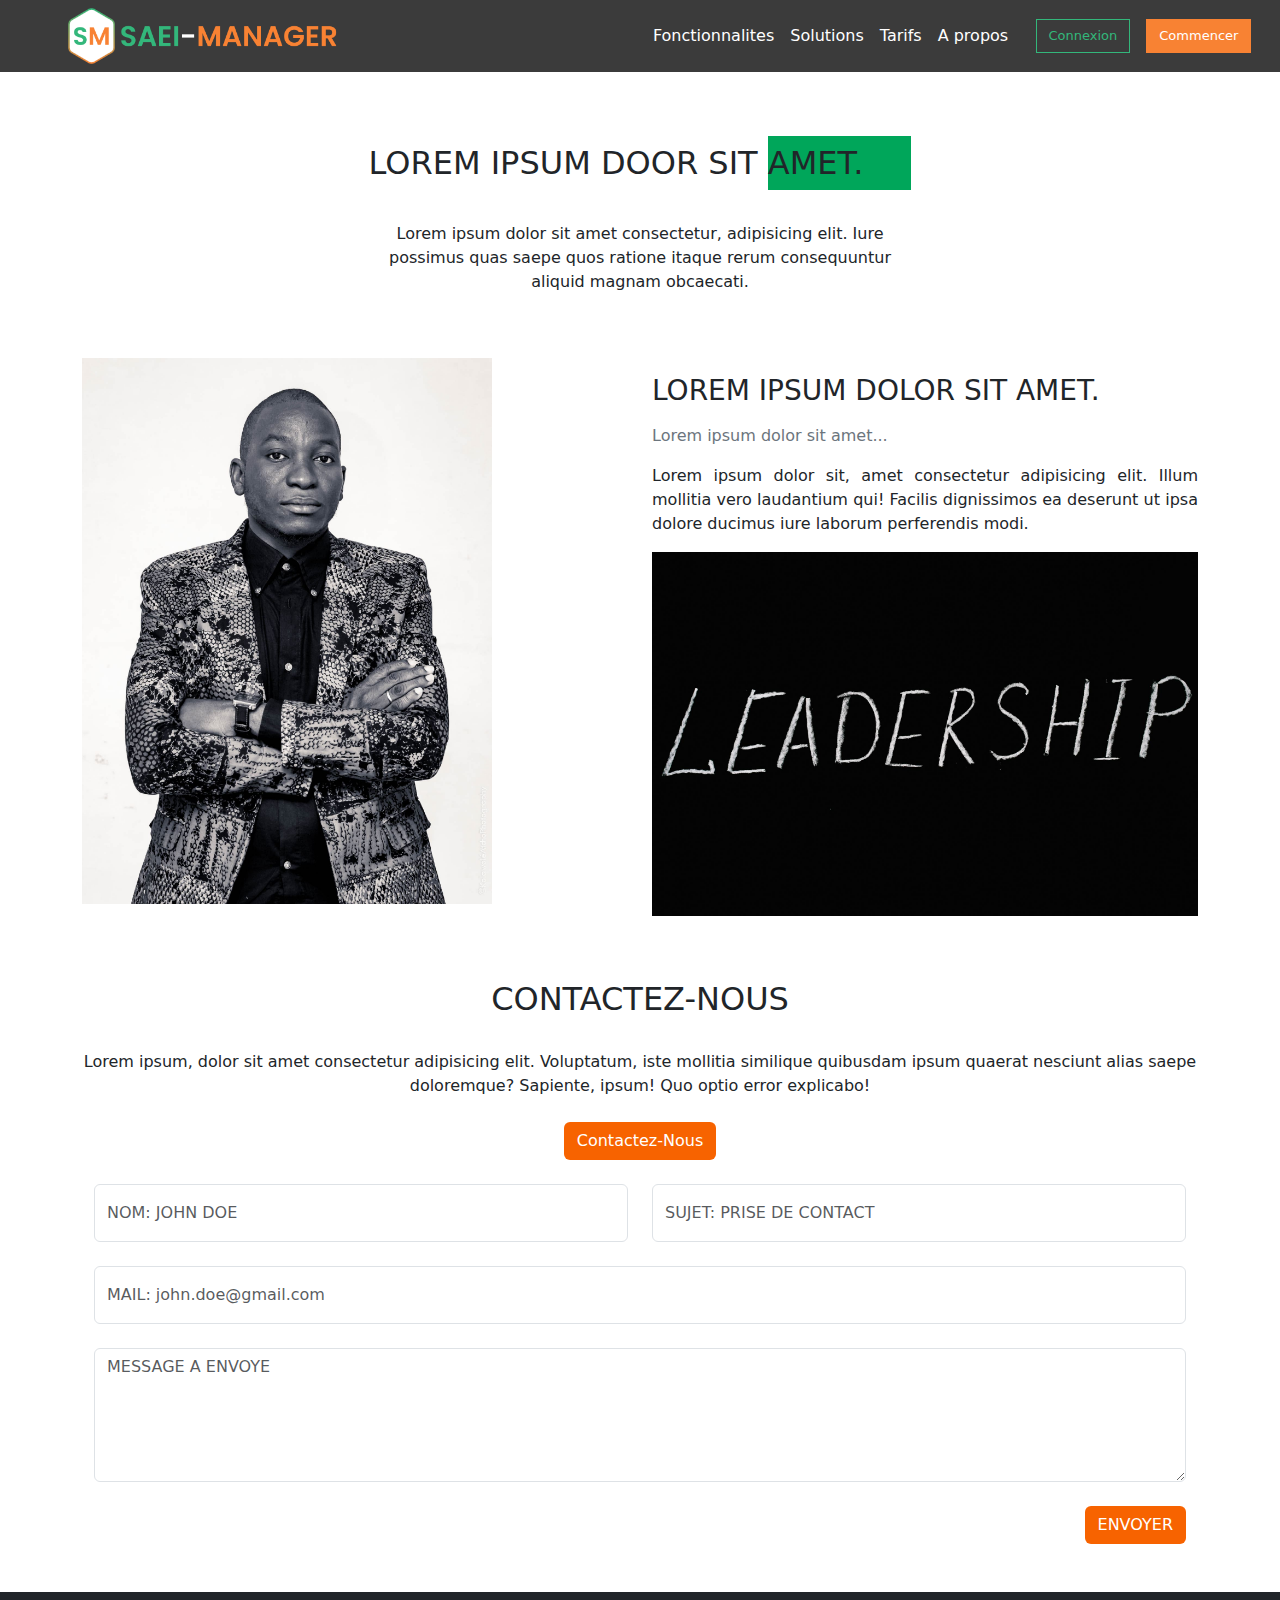
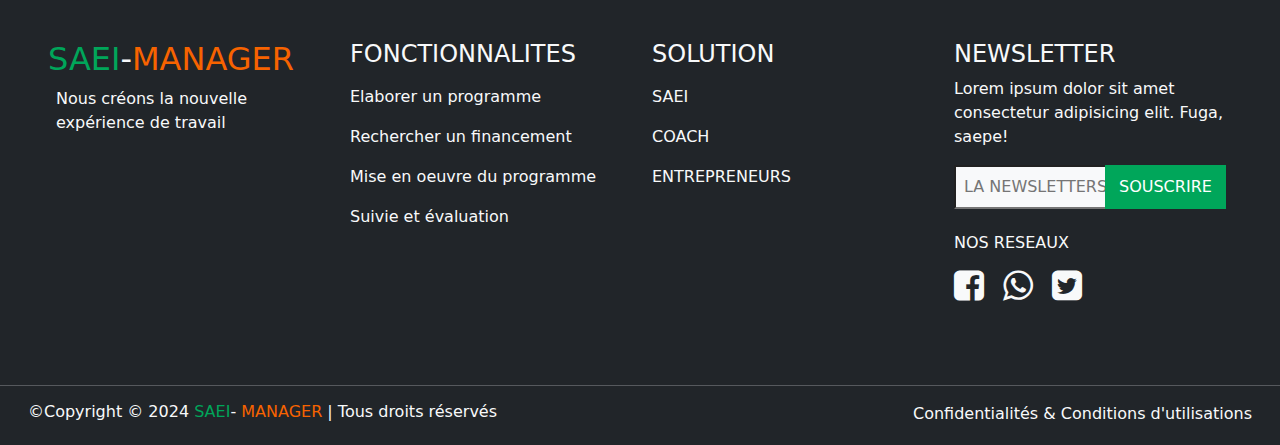
<file: propos.html>
<!DOCTYPE html>
<html lang="fr">
<head>
    <meta charset="UTF-8">
    <meta name="viewport" content="width=device-width, initial-scale=1.0">
    <title>A PROPOS -- SAEI-MANAGER</title>
    <!-- Lien CSS -->
    <link rel="stylesheet" href="assets/css/style.css">

    <!-- Lien Bootstrap5 -->
    <link rel="stylesheet" href="assets/css/bootstrap.min.css">

    <!-- Lien Font-Awesome -->
    <link rel="stylesheet" href="assets/font-awesome-4.7.0/css/font-awesome.css">

    <!-- Lien icone WSA -->
    <link rel="icon" href="assets/images/logo/logo-icon.png">
</head>
<style>
    a{
        /* color: black; */
        text-decoration: none;
    }
    .activate{
        text-decoration: underline;
        color: #f76300;
        font-weight: bold;
        text-underline-offset: 10px;
    }
    .activate:hover{
        text-decoration: underline;
        color: #f76300;
        font-weight: bold;
    }
    .btn-orange{
        background-color: #F76300;
        color: white;
    }
    .btn-green{
        background-color: #00A65A;
        color: white;
        border: 2px solid transparent;
    }
    .btn-green:hover{
        background-color: transparent;
        color: #00A65A;
        border: 2px solid #00A65A;
    }
    .btn-orange:hover{
        background-color: transparent;
        color: #F76300;
        border: 2px solid #F76300;
    }
    .text-orange{
        color: #F76300;
    }
    .text-green{
        color: #00A65A;
    }
    .bg-green{
        background-color: #00A65A;
    }
    .btn-default{
        background-color: transparent;
        border: 1px solid #00A65A;
        color: #00A65A;
    }
    .btn-default:hover{
        background-color: transparent;
        border: 1px solid #00A65A;
        color: #00A65A;
    }
    .border-bottom-orange{
        border-bottom: 2px solid #F76300;
    }
    .border-orange{
        border: 2px solid #F76300;
    }
    .border-orange{
        border: 2px solid #F76300;
    }
    .bg-select{
        background-color: #FFFAFA;
    }
    .bg-gray{
        background-color: #D9D9D9;
    }
    .d-meme-icone{
        width: 45px;
        height: 45px;
    }
    .cursor{
        cursor: pointer;
    }
    .cadrant-index{
        border: 10px solid #000000;
        opacity: 0.5;
    }
    .cadrant-green{
        border: 5px solid #00A65A;
        opacity: 0.8;
    }
    .text-justify{
        text-align: justify;
    }
    @keyframes fadeInUpY {
        from {
            opacity: 0;
            transform: translateY(100px);
        }
        to {
            opacity: 1;
            transform: translateY(0);
        }
    }
    .animated-text-y {
        animation: fadeInUpY 2s ease-in-out;
    }
    @keyframes fadeInUpXl {
        from {
            opacity: 0;
            transform: translateX(-300px);
        }
        to {
            opacity: 1;
            transform: translateX(0);
        }
    }
    .animated-text-x-left {
        animation: fadeInUpXl 2s ease-in-out;
    }
    @keyframes fadeInUpXr {
        from {
            opacity: 0;
            transform: translateX(500px);
        }
        to {
            opacity: 1;
            transform: translateX(0);
        }
    }
    .animated-text-x-right {
        animation: fadeInUpXr 2s ease-in-out;
    }
    header{
        background-color: #0A0A0A;
        opacity: 0.8;
        position: fixed;
        z-index: 99999999999999;
    }
    .border-green{
        border: 1px solid #00A65A;
    }
</style>
<body>
    <!-- DEBUT PARTIE: HEADER -->
    <header class="container-fluid">
        <div class="row">
            <div class="col ms-5 my-lg-auto">
                <h2 class="my-lg-auto">
                    <a href="index.html">
                        <img src="assets/images/logo/logo-smw.png" alt="Logo de SAEI-MANAGER" class="img w-50 p-2">
                    </a>
                </h2>
            </div>
            <div class="col navbar navbar-expand-lg me-5">
                <button class="navbar-toggler" data-bs-toggle="collapse" data-bs-target="#menu">
                    <span class="navbar-toggler-icon"></span>
                </button>
                <div class="collapse navbar-collapse" id="menu">
                    <ul class="navbar-nav">
                        <li class="nav-item my-lg-auto"><a href="fonctionnalites.html" class="nav-link text-white">Fonctionnalites</a></li>
                        <li class="nav-item my-lg-auto"><a href="solution.html" class="nav-link text-white">Solutions</a></li>
                        <li class="nav-item my-lg-auto"><a href="tarifs.html" class="nav-link text-white">Tarifs</a></li>
                        <li class="nav-item my-lg-auto col-2"><a href="propos.html" class="nav-link text-white">A propos</a></li>
                        <li class="nav-item my-lg-auto">
                            <a href="#" class="nav-link">
                                <button class="btn btn-default rounded-0" style="font-size: 13px;">Connexion</button>
                            </a>
                        </li>
                        <li class="nav-item">
                            <a href="tarifs.html" class="nav-link">
                                <button class="btn btn-orange rounded-0" style="font-size: 13px;">Commencer</button>
                            </a>
                        </li>
                    </ul>
                </div>
            </div>
            <!-- <hr> -->
        </div>
    </header>
    <br><br><br><br>
    <!-- FIN PARTIE: HEADER -->

    <!-- DEBUT TEXT INTRODUCTIF FONCTIONNALITES -->
    <div class="container my-5">
        <div class="row">
            <div class="col text-center">
                <h2 class="">LOREM IPSUM DOOR SIT <span class="bg-green py-2 pe-5">AMET.</span></h2>
            </div>
        </div>
        <div class="row my-3">
            <div class="col text-center">
                <p class="w-50 mx-auto my-3">
                    Lorem ipsum dolor sit amet consectetur, adipisicing elit. Iure possimus quas saepe quos ratione itaque rerum consequuntur aliquid magnam obcaecati.
                </p>
            </div>
        </div>
    </div>
    <!-- FIN TEXT INTRODUCTIF FONCTIONNALITES -->

    <!-- DEBUT PARTIE: A PROPOS -->
     <section class="container">
        <div class="row">
            <div class="col">
                <img src="assets/images/dn.jpg" alt="L'IMAGE DU DN" class="img-fluid w-75">
            </div>
            <div class="col">
                <h3 class="mt-3">LOREM IPSUM DOLOR SIT AMET.</h3>
                <p class="text-secondary my-3">Lorem ipsum dolor sit amet...</p>
                <p class="text-justify">
                    Lorem ipsum dolor sit, amet consectetur adipisicing elit. Illum mollitia vero laudantium qui! Facilis dignissimos ea deserunt ut ipsa dolore ducimus iure laborum perferendis modi.
                </p>
                <p class="mt-3">
                    <img src="assets/images/leadership.jpg" alt="Une Image de LeaderShip" class="img-fluid col-12">
                </p>
            </div>
        </div>
     </section>
    <!-- FIN PARTIE: A PROPOS -->

    <!-- DEBUT PARTIE: CONTACT -->
     <section class="container my-5">
        <div class="row">
            <div class="col d-flex justify-content-center">
                <h2>CONTACTEZ-NOUS</h2>
            </div>
        </div>
        <div class="row">
            <div class="col text-center my-4">
                Lorem ipsum, dolor sit amet consectetur adipisicing elit. Voluptatum, iste mollitia similique quibusdam ipsum quaerat nesciunt alias saepe doloremque? Sapiente, ipsum! Quo optio error explicabo!
            </div>
        </div>
        <div class="row">
            <div class="col text-center">
                <button class="btn btn-orange" onclick="cacherContact()">Contactez-Nous</button>
            </div>
        </div>
        <section id="contact-us" class="container my-4">
            <form action="#" method="post">
                <div class="row">
                    <div class="col">
                        <input type="text" name="nom" id="nom" class="form-control py-3" placeholder="NOM: JOHN DOE" required>
                    </div>
                    <div class="col">
                        <input type="text" name="sujet" id="sujet" class="form-control py-3" placeholder="SUJET: PRISE DE CONTACT" required>
                    </div>
                </div>
                <div class="row my-4">
                    <div class="col">
                        <input type="email" name="mail" id="mail" class="form-control py-3" placeholder="MAIL: john.doe@gmail.com" required>
                    </div>
                </div>
                <div class="row my-4">
                    <div class="col">
                        <textarea name="message" id="message" class="form-control" placeholder="MESSAGE A ENVOYE" cols="30" rows="5" required></textarea>
                    </div>
                </div>
                <div class="row my-4">
                    <div class="col text-end">
                        <button class="btn btn-orange">ENVOYER</button>
                    </div>
                </div>
            </form>
        </section>
     </section>
    <!-- FIN PARTIE: CONTACT -->

    <!-- DEBUT PARTIE: FOOTER -->
    <footer class="mt-5 bg-dark text-light">
        <div class="row  p-5">
            <div class="col">
                <h2>
                    <span class="text-green">SAEI</span>-<span class="text-orange">MANAGER</span>
                </h2>
                <p class="ms-2">
                    Nous créons la nouvelle <br/> expérience de travail
                </p>
            </div>
            <div class="col">
                <h4>FONCTIONNALITES</h4>
                <ul class="mt-3 list-unstyled">
                    <li><a href="fonctionnalites.php#program" class="text-light">Elaborer un programme</a></li>
                    <li class="my-3"><a href="fonctionnalites.php#financement" class="text-light">Rechercher un financement</a></li>
                    <li><a href="fonctionnalites.php#oeuvre" class="text-light">Mise en oeuvre du programme</a></li>
                    <li class="my-3"><a href="fonctionnalites.php#suivie" class="text-light">Suivie et évaluation</a></li>
                </ul>
            </div>
            <div class="col">
                <h4>SOLUTION</h4>
                <ul class="mt-3 list-unstyled">
                    <li><a href="solution.php" class="text-light">SAEI</a></li>
                    <li class="my-3"><a href="solution.php" class="text-light">COACH</a></li>
                    <li><a href="solution.php" class="text-light">ENTREPRENEURS</a></li>
                </ul>
            </div>
            <div class="col">
                <h4>NEWSLETTER</h4>
                <p>
                    Lorem ipsum dolor sit amet consectetur adipisicing elit. Fuga, saepe!
                </p>
                <div class="mt-2">
                    <form action="#" method="post">
                        <div class="row">
                            <div class="col-6">
                                <input type="text" class="py-2 bg-light p-2 m-0" name="newsletter" id="newsletter" placeholder="LA NEWSLETTERS...">
                            </div>
                            <div class="col-6">
                                <button class="btn btn-green rounded-0 py-2">SOUSCRIRE</button>
                            </div>
                        </div>
                    </form>
                </div>
                <div class="mt-4">
                    <h6>NOS RESEAUX</h6>
                    <p class="my-2" style="font-size: 35px;">
                        <i class="fa fa-facebook-square"></i>
                        <i class="fa fa-whatsapp mx-2"></i>
                        <i class="fa fa-twitter-square"></i>
                    </p>
                </div>
            </div>
        </div>
        <hr>
        <div class="row mx-3">
            <div class="col mb-3">
                <p class="h6">©Copyright © 2024 <span class="text-green">SAEI</span>- <span class="text-orange">MANAGER</span> | Tous droits réservés</p>
            </div>
            <div class="col mb-3 text-end">
                Confidentialités & Conditions d'utilisations
            </div>
        </div>
    </footer>
    <!-- FIN PARTIE: FOOTER -->
</body>
</html>
</file>
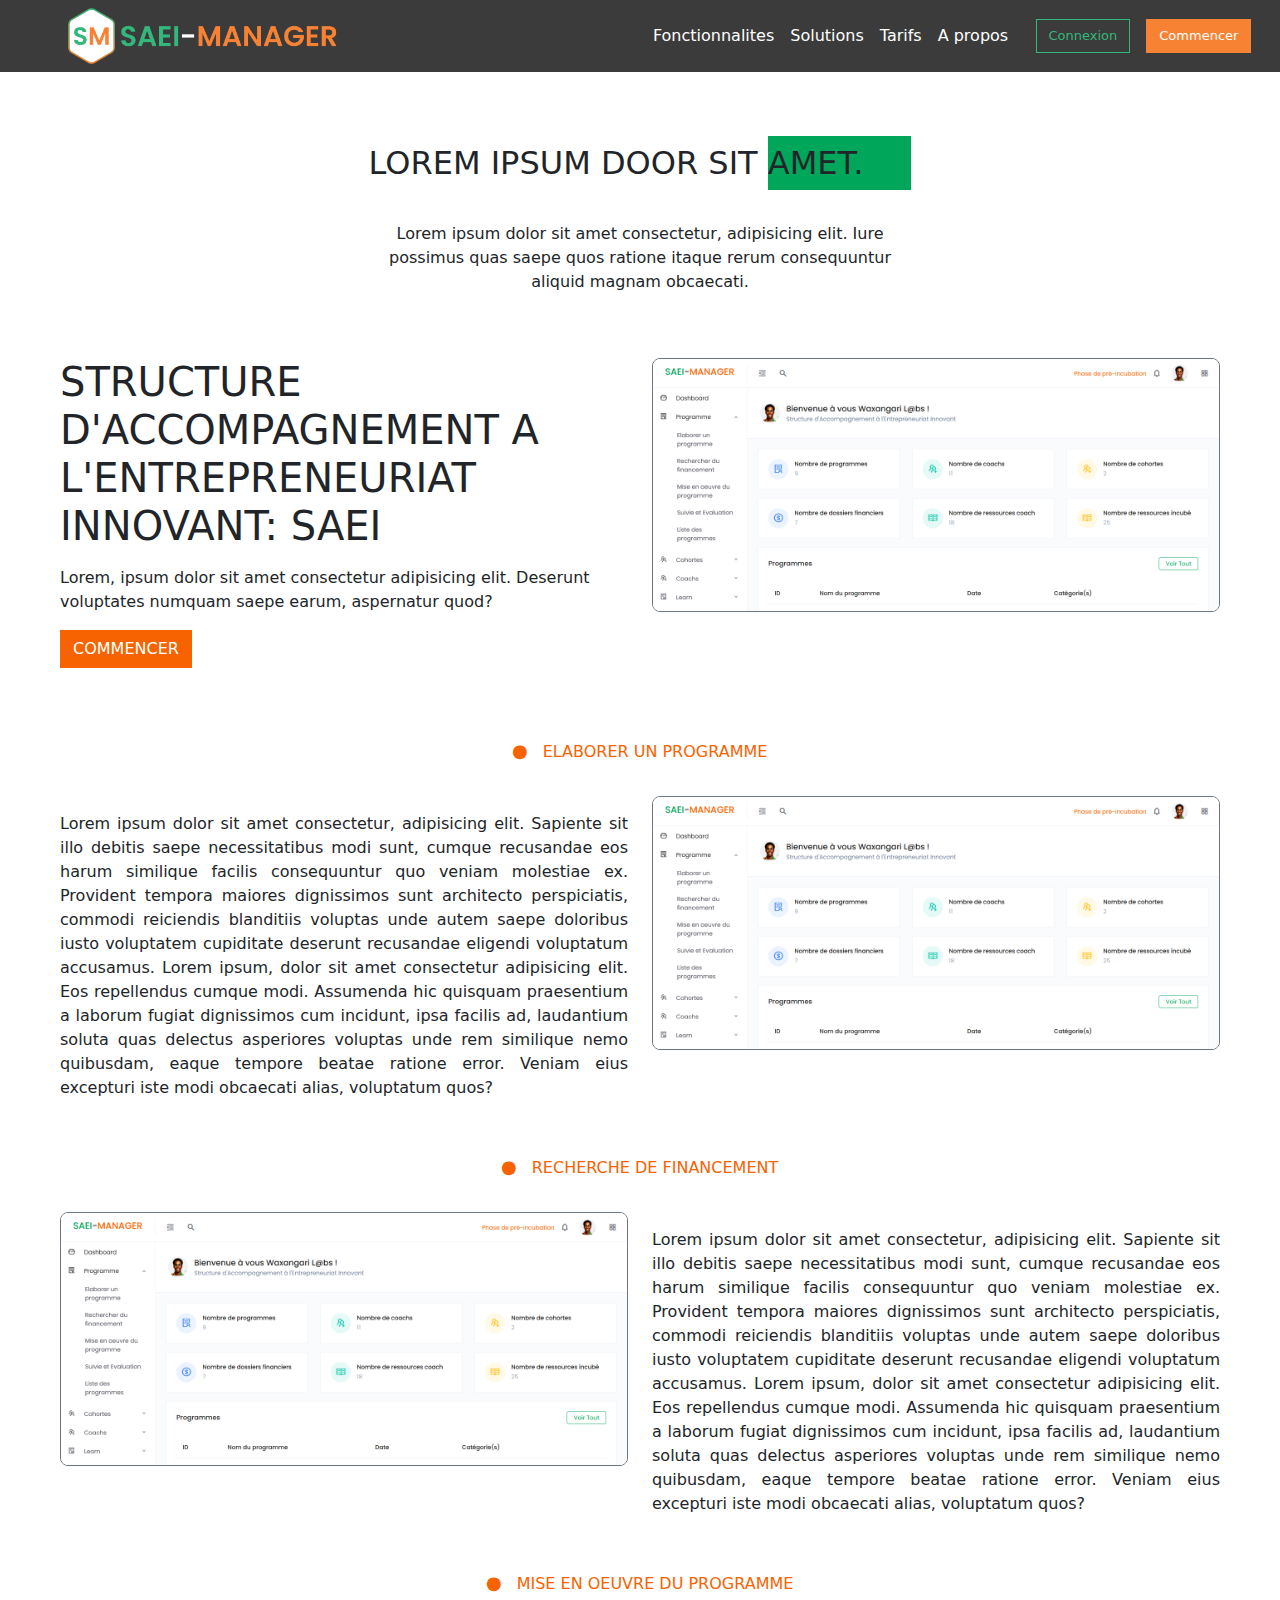
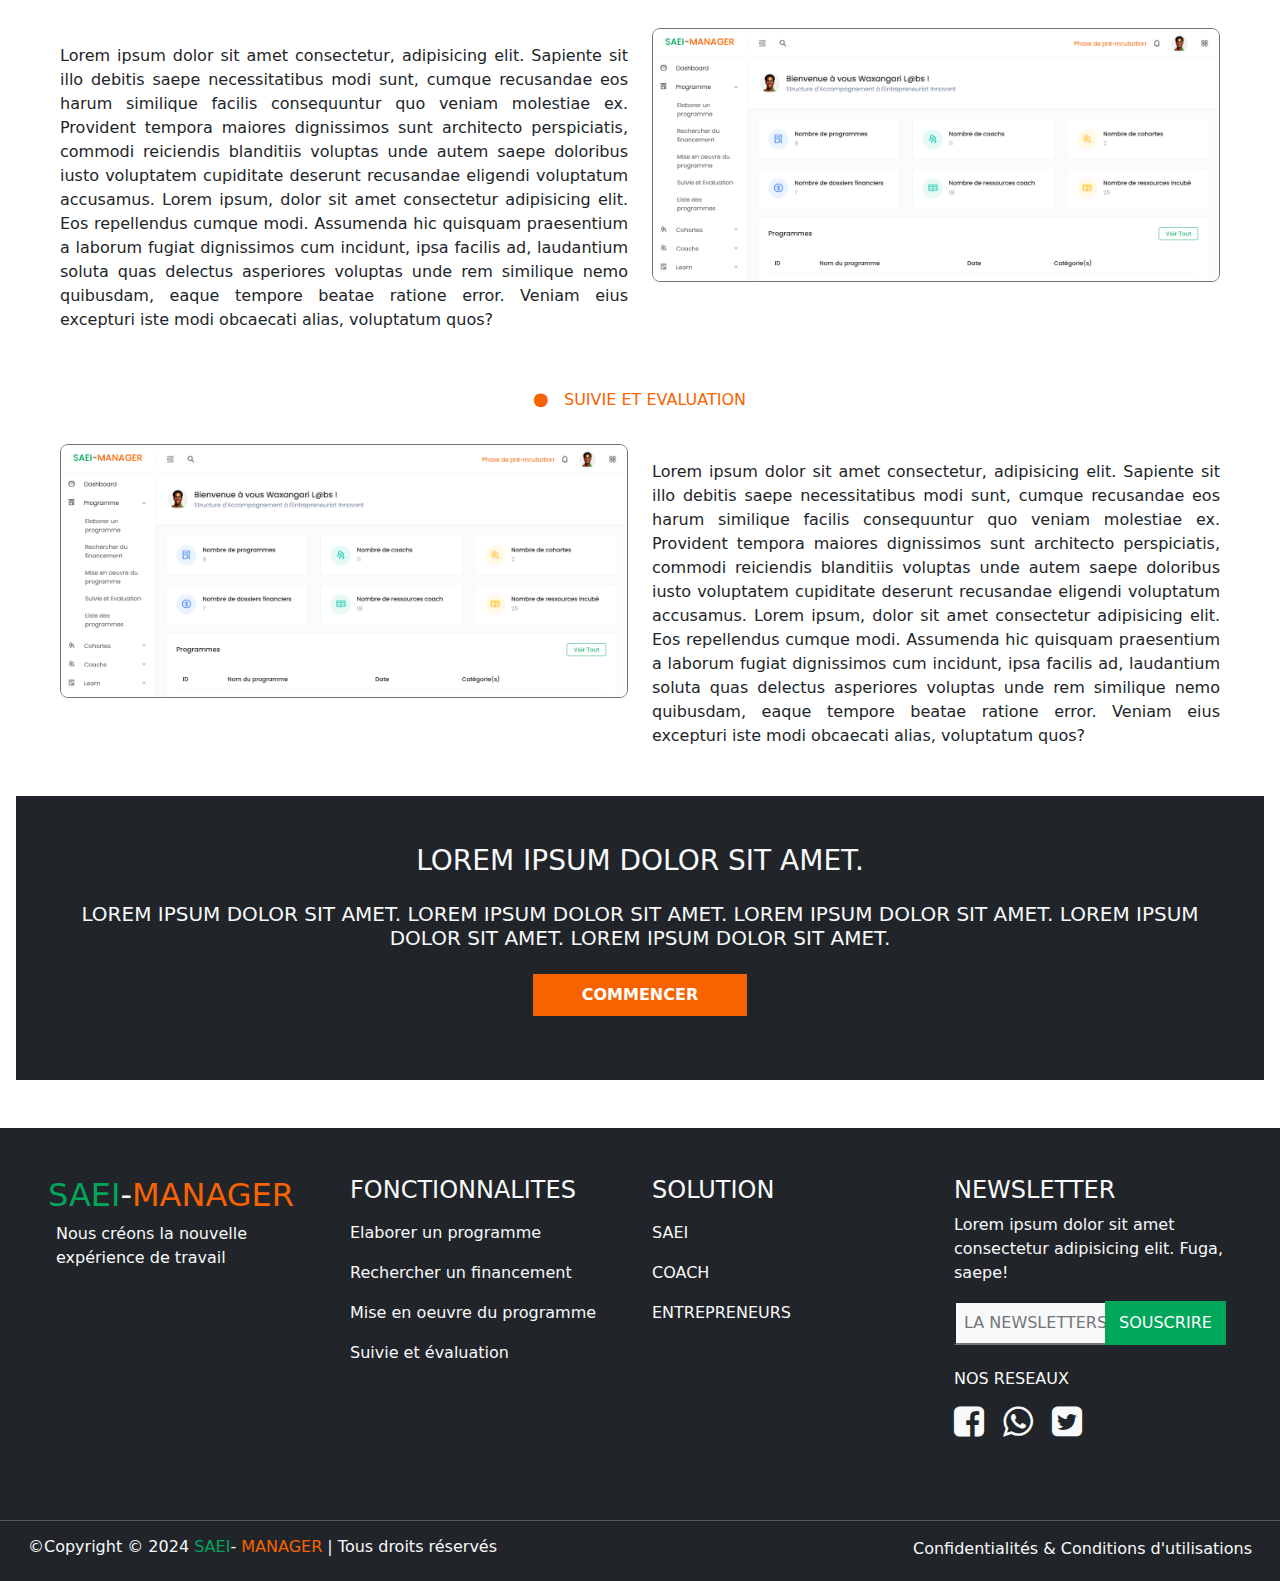
<file: solution.html>
<?php 
    session_start();
    $active = "solution";
?>
<!DOCTYPE html>
<html lang="en">
<head>
    <meta charset="UTF-8">
    <meta name="viewport" content="width=device-width, initial-scale=1.0">
    <title>SOLUTION -- SAEI-MANAGER</title>
    <!-- Lien CSS -->
    <link rel="stylesheet" href="assets/css/style.css">

    <!-- Lien Bootstrap5 -->
    <link rel="stylesheet" href="assets/css/bootstrap.min.css">

    <!-- Lien Font-Awesome -->
    <link rel="stylesheet" href="assets/font-awesome-4.7.0/css/font-awesome.css">

    <!-- Lien icone WSA -->
    <link rel="icon" href="assets/images/logo/logo-icon.png">
</head>
<style>
    a{
        /* color: black; */
        text-decoration: none;
    }
    .activate{
        text-decoration: underline;
        color: #f76300;
        font-weight: bold;
        text-underline-offset: 10px;
    }
    .activate:hover{
        text-decoration: underline;
        color: #f76300;
        font-weight: bold;
    }
    .btn-orange{
        background-color: #F76300;
        color: white;
    }
    .btn-green{
        background-color: #00A65A;
        color: white;
        border: 2px solid transparent;
    }
    .btn-green:hover{
        background-color: transparent;
        color: #00A65A;
        border: 2px solid #00A65A;
    }
    .btn-orange:hover{
        background-color: transparent;
        color: #F76300;
        border: 2px solid #F76300;
    }
    .text-orange{
        color: #F76300;
    }
    .text-green{
        color: #00A65A;
    }
    .bg-green{
        background-color: #00A65A;
    }
    .btn-default{
        background-color: transparent;
        border: 1px solid #00A65A;
        color: #00A65A;
    }
    .btn-default:hover{
        background-color: transparent;
        border: 1px solid #00A65A;
        color: #00A65A;
    }
    .border-bottom-orange{
        border-bottom: 2px solid #F76300;
    }
    .border-orange{
        border: 2px solid #F76300;
    }
    .border-orange{
        border: 2px solid #F76300;
    }
    .bg-select{
        background-color: #FFFAFA;
    }
    .bg-gray{
        background-color: #D9D9D9;
    }
    .d-meme-icone{
        width: 45px;
        height: 45px;
    }
    .cursor{
        cursor: pointer;
    }
    .cadrant-index{
        border: 10px solid #000000;
        opacity: 0.5;
    }
    .cadrant-green{
        border: 5px solid #00A65A;
        opacity: 0.8;
    }
    .text-justify{
        text-align: justify;
    }
    @keyframes fadeInUpY {
        from {
            opacity: 0;
            transform: translateY(100px);
        }
        to {
            opacity: 1;
            transform: translateY(0);
        }
    }
    .animated-text-y {
        animation: fadeInUpY 2s ease-in-out;
    }
    @keyframes fadeInUpXl {
        from {
            opacity: 0;
            transform: translateX(-300px);
        }
        to {
            opacity: 1;
            transform: translateX(0);
        }
    }
    .animated-text-x-left {
        animation: fadeInUpXl 2s ease-in-out;
    }
    @keyframes fadeInUpXr {
        from {
            opacity: 0;
            transform: translateX(500px);
        }
        to {
            opacity: 1;
            transform: translateX(0);
        }
    }
    .animated-text-x-right {
        animation: fadeInUpXr 2s ease-in-out;
    }
    header{
        background-color: #0A0A0A;
        opacity: 0.8;
        position: fixed;
        z-index: 99999999999999;
    }
    .border-green{
        border: 1px solid #00A65A;
    }
</style>
<body>
    <!-- DEBUT PARTIE: HEADER -->
    <header class="container-fluid">
        <div class="row">
            <div class="col ms-5 my-lg-auto">
                <h2 class="my-lg-auto">
                    <a href="index.html">
                        <img src="assets/images/logo/logo-smw.png" alt="Logo de SAEI-MANAGER" class="img w-50 p-2">
                    </a>
                </h2>
            </div>
            <div class="col navbar navbar-expand-lg me-5">
                <button class="navbar-toggler" data-bs-toggle="collapse" data-bs-target="#menu">
                    <span class="navbar-toggler-icon"></span>
                </button>
                <div class="collapse navbar-collapse" id="menu">
                    <ul class="navbar-nav">
                        <li class="nav-item my-lg-auto"><a href="fonctionnalites.html" class="nav-link text-white">Fonctionnalites</a></li>
                        <li class="nav-item my-lg-auto"><a href="solution.html" class="nav-link text-white">Solutions</a></li>
                        <li class="nav-item my-lg-auto"><a href="tarifs.html" class="nav-link text-white">Tarifs</a></li>
                        <li class="nav-item my-lg-auto col-2"><a href="propos.html" class="nav-link text-white">A propos</a></li>
                        <li class="nav-item my-lg-auto">
                            <a href="#" class="nav-link">
                                <button class="btn btn-default rounded-0" style="font-size: 13px;">Connexion</button>
                            </a>
                        </li>
                        <li class="nav-item">
                            <a href="tarifs.html" class="nav-link">
                                <button class="btn btn-orange rounded-0" style="font-size: 13px;">Commencer</button>
                            </a>
                        </li>
                    </ul>
                </div>
            </div>
            <!-- <hr> -->
        </div>
    </header>
    <br><br><br><br>
    <!-- FIN PARTIE: HEADER -->

    <!-- DEBUT TEXT INTRODUCTIF FONCTIONNALITES -->
    <div class="container my-5">
        <div class="row">
            <div class="col text-center">
                <h2 class="">LOREM IPSUM DOOR SIT <span class="bg-green py-2 pe-5">AMET.</span></h2>
            </div>
        </div>
        <div class="row my-3">
            <div class="col text-center">
                <p class="w-50 mx-auto my-3">
                    Lorem ipsum dolor sit amet consectetur, adipisicing elit. Iure possimus quas saepe quos ratione itaque rerum consequuntur aliquid magnam obcaecati.
                </p>
            </div>
        </div>
    </div>
    <!-- FIN TEXT INTRODUCTIF FONCTIONNALITES -->

    <!-- DEBUT PREMIERE FONCTIONNALITES -->
    <section class="row mx-5">
        <div class="col">
            <h1 class="text-start">STRUCTURE D'ACCOMPAGNEMENT A L'ENTREPRENEURIAT INNOVANT: SAEI</h1>
            <p class="my-3">
                Lorem, ipsum dolor sit amet consectetur adipisicing elit. Deserunt voluptates numquam saepe earum, aspernatur quod?
            </p>
            <p>
                <a href="tarifs.php">
                    <button class="btn btn-orange rounded-0">COMMENCER</button>
                </a>
            </p>
        </div>
        <div class="col">
            <img src="assets/images/dashboard-new.png" alt="Image du Header" class="img-fluid border border-secondary rounded-3">
        </div>
    </section>

    <!-- DEBUT FONCTIONNALITES 1 -->
    <section class="row mt-5 mb-3">
        <div class="col d-flex justify-content-center my-2">
            <i class="fa fa-circle text-orange mt-1 me-3"> </i> <span class="my-auto text-orange">ELABORER UN PROGRAMME</span>
        </div>
    </section>
    <section class="row my-4 mx-5">
        <div class="col text-justify mt-3">
            Lorem ipsum dolor sit amet consectetur, adipisicing elit. Sapiente sit illo debitis saepe necessitatibus modi sunt, cumque recusandae eos harum similique facilis consequuntur quo veniam molestiae ex. Provident tempora maiores dignissimos sunt architecto perspiciatis, commodi reiciendis blanditiis voluptas unde autem saepe doloribus iusto voluptatem cupiditate deserunt recusandae eligendi voluptatum accusamus. Lorem ipsum, dolor sit amet consectetur adipisicing elit. Eos repellendus cumque modi. Assumenda hic quisquam praesentium a laborum fugiat dignissimos cum incidunt, ipsa facilis ad, laudantium soluta quas delectus asperiores voluptas unde rem similique nemo quibusdam, eaque tempore beatae ratione error. Veniam eius excepturi iste modi obcaecati alias, voluptatum quos?
        </div>
        <div class="col">
            <img src="assets/images/dashboard-new.png" alt="Image du Header" class="img-fluid border border-secondary rounded-3">
        </div>
    </section>
    <!-- FIN FONCTIONNALITES 1 -->

    <!-- DEBUT FONCTIONNALITES 2 -->
    <section class="row mt-5 mb-3">
        <div class="col d-flex justify-content-center my-2">
            <i class="fa fa-circle text-orange mt-1 me-3"> </i> <span class="my-auto text-orange">RECHERCHE DE FINANCEMENT</span>
        </div>
    </section>
    <section class="row my-4 mx-5">
        <div class="col">
            <img src="assets/images/dashboard-new.png" alt="Image du Header" class="img-fluid border border-secondary rounded-3">
        </div>
        <div class="col text-justify mt-3">
            Lorem ipsum dolor sit amet consectetur, adipisicing elit. Sapiente sit illo debitis saepe necessitatibus modi sunt, cumque recusandae eos harum similique facilis consequuntur quo veniam molestiae ex. Provident tempora maiores dignissimos sunt architecto perspiciatis, commodi reiciendis blanditiis voluptas unde autem saepe doloribus iusto voluptatem cupiditate deserunt recusandae eligendi voluptatum accusamus. Lorem ipsum, dolor sit amet consectetur adipisicing elit. Eos repellendus cumque modi. Assumenda hic quisquam praesentium a laborum fugiat dignissimos cum incidunt, ipsa facilis ad, laudantium soluta quas delectus asperiores voluptas unde rem similique nemo quibusdam, eaque tempore beatae ratione error. Veniam eius excepturi iste modi obcaecati alias, voluptatum quos?
        </div>
    </section>
    <!-- FIN FONCTIONNALITES 2 -->

    <!-- DEBUT FONCTIONNALITES 3 -->
    <section class="row mt-5 mb-3">
        <div class="col d-flex justify-content-center my-2">
            <i class="fa fa-circle text-orange mt-1 me-3"> </i> <span class="my-auto text-orange">MISE EN OEUVRE DU PROGRAMME</span>
        </div>
    </section>
    <section class="row my-4 mx-5">
        <div class="col text-justify mt-3">
            Lorem ipsum dolor sit amet consectetur, adipisicing elit. Sapiente sit illo debitis saepe necessitatibus modi sunt, cumque recusandae eos harum similique facilis consequuntur quo veniam molestiae ex. Provident tempora maiores dignissimos sunt architecto perspiciatis, commodi reiciendis blanditiis voluptas unde autem saepe doloribus iusto voluptatem cupiditate deserunt recusandae eligendi voluptatum accusamus. Lorem ipsum, dolor sit amet consectetur adipisicing elit. Eos repellendus cumque modi. Assumenda hic quisquam praesentium a laborum fugiat dignissimos cum incidunt, ipsa facilis ad, laudantium soluta quas delectus asperiores voluptas unde rem similique nemo quibusdam, eaque tempore beatae ratione error. Veniam eius excepturi iste modi obcaecati alias, voluptatum quos?
        </div>
        <div class="col">
            <img src="assets/images/dashboard-new.png" alt="Image du Header" class="img-fluid border border-secondary rounded-3">
        </div>
    </section>
    <!-- FIN FONCTIONNALITES 3 -->

    <!-- DEBUT FONCTIONNALITES 2 -->
    <section class="row mt-5 mb-3">
        <div class="col d-flex justify-content-center my-2">
            <i class="fa fa-circle text-orange mt-1 me-3"> </i> <span class="my-auto text-orange">SUIVIE ET EVALUATION</span>
        </div>
    </section>
    <section class="row mt-4 mb-5 mx-5">
        <div class="col">
            <img src="assets/images/dashboard-new.png" alt="Image du Header" class="img-fluid border border-secondary rounded-3">
        </div>
        <div class="col text-justify mt-3">
            Lorem ipsum dolor sit amet consectetur, adipisicing elit. Sapiente sit illo debitis saepe necessitatibus modi sunt, cumque recusandae eos harum similique facilis consequuntur quo veniam molestiae ex. Provident tempora maiores dignissimos sunt architecto perspiciatis, commodi reiciendis blanditiis voluptas unde autem saepe doloribus iusto voluptatem cupiditate deserunt recusandae eligendi voluptatum accusamus. Lorem ipsum, dolor sit amet consectetur adipisicing elit. Eos repellendus cumque modi. Assumenda hic quisquam praesentium a laborum fugiat dignissimos cum incidunt, ipsa facilis ad, laudantium soluta quas delectus asperiores voluptas unde rem similique nemo quibusdam, eaque tempore beatae ratione error. Veniam eius excepturi iste modi obcaecati alias, voluptatum quos?
        </div>
    </section>
    <!-- FIN FONCTIONNALITES 2 -->
    <!-- FIN PREMIERE FONCTIONNALITES -->

    <!-- DEBUT PARTIE: PAYER POUR COMMENCER -->
    <section class="my-4 bg-dark mx-3 text-light p-5 animated-text-y">
        <h3 class="text-center">LOREM IPSUM DOLOR SIT AMET.</h3>
        <h5 class="text-center my-4">LOREM IPSUM DOLOR SIT AMET. LOREM IPSUM DOLOR SIT AMET. LOREM IPSUM DOLOR SIT AMET. LOREM IPSUM DOLOR SIT AMET. LOREM IPSUM DOLOR SIT AMET.</h5>
        <p class="text-center">
            <a href="tarifs.html">
                <button class="btn btn-orange rounded-0 px-5 py-2"><strong>COMMENCER</strong></button>
            </a>
        </p>
    </section>
    <!-- FIN PARTIE: PAYER POUR COMMENCER -->

    <!-- DEBUT PARTIE: FOOTER -->
    <footer class="mt-5 bg-dark text-light">
        <div class="row  p-5">
            <div class="col">
                <h2>
                    <span class="text-green">SAEI</span>-<span class="text-orange">MANAGER</span>
                </h2>
                <p class="ms-2">
                    Nous créons la nouvelle <br/> expérience de travail
                </p>
            </div>
            <div class="col">
                <h4>FONCTIONNALITES</h4>
                <ul class="mt-3 list-unstyled">
                    <li><a href="fonctionnalites.php#program" class="text-light">Elaborer un programme</a></li>
                    <li class="my-3"><a href="fonctionnalites.php#financement" class="text-light">Rechercher un financement</a></li>
                    <li><a href="fonctionnalites.php#oeuvre" class="text-light">Mise en oeuvre du programme</a></li>
                    <li class="my-3"><a href="fonctionnalites.php#suivie" class="text-light">Suivie et évaluation</a></li>
                </ul>
            </div>
            <div class="col">
                <h4>SOLUTION</h4>
                <ul class="mt-3 list-unstyled">
                    <li><a href="solution.php" class="text-light">SAEI</a></li>
                    <li class="my-3"><a href="solution.php" class="text-light">COACH</a></li>
                    <li><a href="solution.php" class="text-light">ENTREPRENEURS</a></li>
                </ul>
            </div>
            <div class="col">
                <h4>NEWSLETTER</h4>
                <p>
                    Lorem ipsum dolor sit amet consectetur adipisicing elit. Fuga, saepe!
                </p>
                <div class="mt-2">
                    <form action="#" method="post">
                        <div class="row">
                            <div class="col-6">
                                <input type="text" class="py-2 bg-light p-2 m-0" name="newsletter" id="newsletter" placeholder="LA NEWSLETTERS...">
                            </div>
                            <div class="col-6">
                                <button class="btn btn-green rounded-0 py-2">SOUSCRIRE</button>
                            </div>
                        </div>
                    </form>
                </div>
                <div class="mt-4">
                    <h6>NOS RESEAUX</h6>
                    <p class="my-2" style="font-size: 35px;">
                        <i class="fa fa-facebook-square"></i>
                        <i class="fa fa-whatsapp mx-2"></i>
                        <i class="fa fa-twitter-square"></i>
                    </p>
                </div>
            </div>
        </div>
        <hr>
        <div class="row mx-3">
            <div class="col mb-3">
                <p class="h6">©Copyright © 2024 <span class="text-green">SAEI</span>- <span class="text-orange">MANAGER</span> | Tous droits réservés</p>
            </div>
            <div class="col mb-3 text-end">
                Confidentialités & Conditions d'utilisations
            </div>
        </div>
    </footer>
    <!-- FIN PARTIE: FOOTER -->
</body>
</html>
</file>
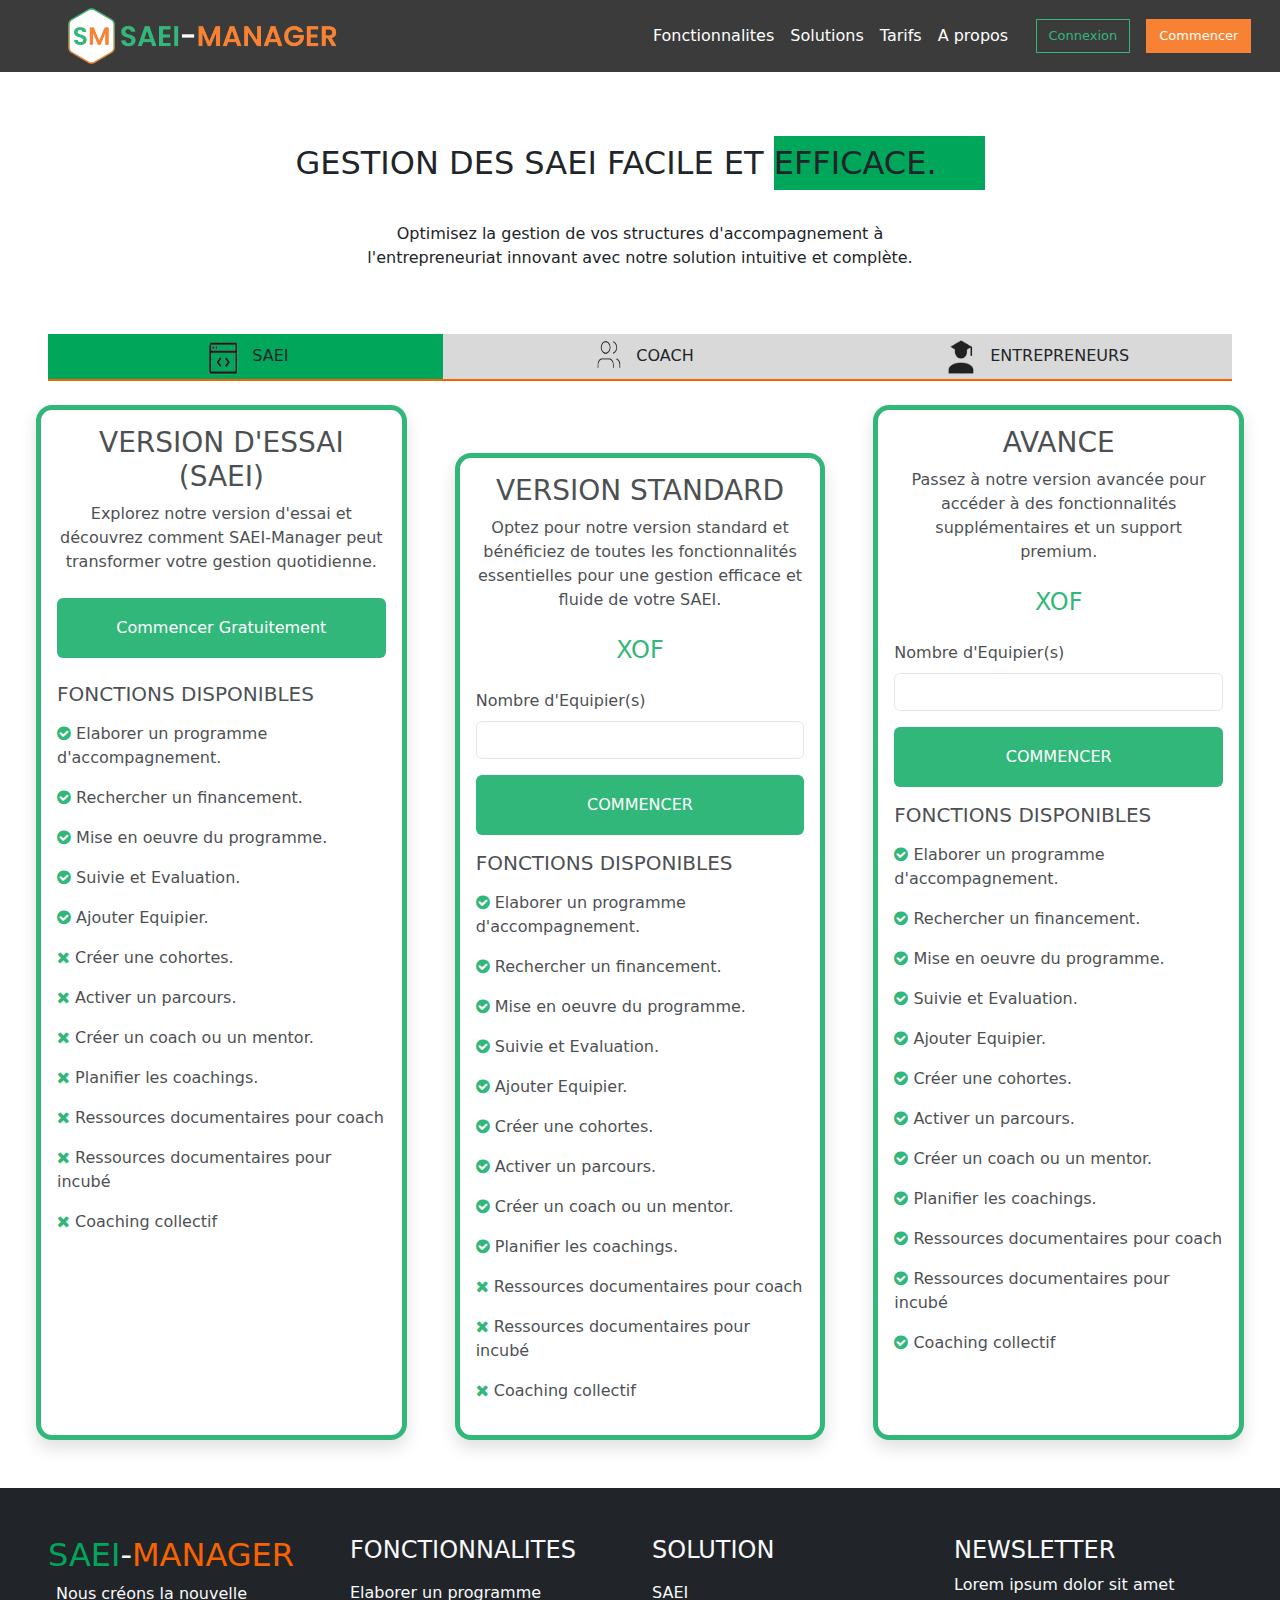
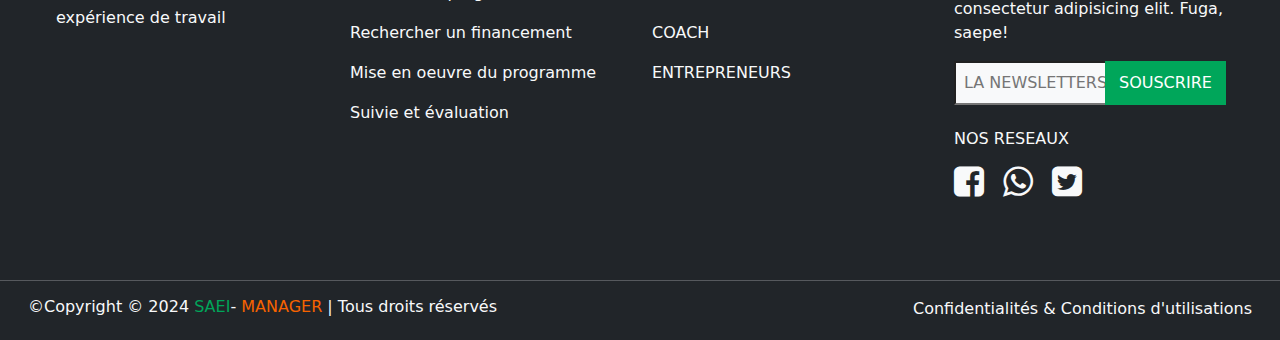
<file: tarifs.html>
<?php 
    session_start();
    $active = "tarifs";
    $prixAbonnementStdSAEI = 100000;
    $prixAbonnementASAEI = 250000;
?>
<!DOCTYPE html>
<html lang="en">
<head>
    <meta charset="UTF-8">
    <meta name="viewport" content="width=device-width, initial-scale=1.0">
    <title>TARIFS -- SAEI-MANAGER</title>
    <!-- Lien CSS -->
    <link rel="stylesheet" href="assets/css/style.css">

    <!-- Lien Bootstrap5 -->
    <link rel="stylesheet" href="assets/css/bootstrap.min.css">

    <!-- Lien Font-Awesome -->
    <link rel="stylesheet" href="assets/font-awesome-4.7.0/css/font-awesome.css">

    <!-- Lien icone WSA -->
    <link rel="icon" href="assets/images/logo/logo-icon.png">
    <script src="https://cdn.kkiapay.me/k.js"></script>
    <!-- FedaPay -->
    <script src="https://cdn.fedapay.com/checkout.js?v=1.1.7"></script>
</head>
<style>
    a{
        /* color: black; */
        text-decoration: none;
    }
    .activate{
        text-decoration: underline;
        color: #f76300;
        font-weight: bold;
        text-underline-offset: 10px;
    }
    .activate:hover{
        text-decoration: underline;
        color: #f76300;
        font-weight: bold;
    }
    .btn-orange{
        background-color: #F76300;
        color: white;
    }
    .btn-green{
        background-color: #00A65A;
        color: white;
        border: 2px solid transparent;
    }
    .btn-green:hover{
        background-color: transparent;
        color: #00A65A;
        border: 2px solid #00A65A;
    }
    .btn-orange:hover{
        background-color: transparent;
        color: #F76300;
        border: 2px solid #F76300;
    }
    .text-orange{
        color: #F76300;
    }
    .text-green{
        color: #00A65A;
    }
    .bg-green{
        background-color: #00A65A;
    }
    .btn-default{
        background-color: transparent;
        border: 1px solid #00A65A;
        color: #00A65A;
    }
    .btn-default:hover{
        background-color: transparent;
        border: 1px solid #00A65A;
        color: #00A65A;
    }
    .border-bottom-orange{
        border-bottom: 2px solid #F76300;
    }
    .border-orange{
        border: 2px solid #F76300;
    }
    .border-orange{
        border: 2px solid #F76300;
    }
    .bg-select{
        background-color: #FFFAFA;
    }
    .bg-gray{
        background-color: #D9D9D9;
    }
    .d-meme-icone{
        width: 45px;
        height: 45px;
    }
    .cursor{
        cursor: pointer;
    }
    .cadrant-index{
        border: 10px solid #000000;
        opacity: 0.5;
    }
    .cadrant-green{
        border: 5px solid #00A65A;
        opacity: 0.8;
    }
    .text-justify{
        text-align: justify;
    }
    @keyframes fadeInUpY {
        from {
            opacity: 0;
            transform: translateY(100px);
        }
        to {
            opacity: 1;
            transform: translateY(0);
        }
    }
    .animated-text-y {
        animation: fadeInUpY 2s ease-in-out;
    }
    @keyframes fadeInUpXl {
        from {
            opacity: 0;
            transform: translateX(-300px);
        }
        to {
            opacity: 1;
            transform: translateX(0);
        }
    }
    .animated-text-x-left {
        animation: fadeInUpXl 2s ease-in-out;
    }
    @keyframes fadeInUpXr {
        from {
            opacity: 0;
            transform: translateX(500px);
        }
        to {
            opacity: 1;
            transform: translateX(0);
        }
    }
    .animated-text-x-right {
        animation: fadeInUpXr 2s ease-in-out;
    }
    header{
        background-color: #0A0A0A;
        opacity: 0.8;
        position: fixed;
        z-index: 99999999999999;
    }
    .border-green{
        border: 1px solid #00A65A;
    }
</style>
<style>
    .hideTCoach, .hideTEntrepreneur{
        display: none;
    }
</style>
<body>
    <!-- DEBUT PARTIE: HEADER -->
    <header class="container-fluid">
        <div class="row">
            <div class="col ms-5 my-lg-auto">
                <h2 class="my-lg-auto">
                    <a href="index.html">
                        <img src="assets/images/logo/logo-smw.png" alt="Logo de SAEI-MANAGER" class="img w-50 p-2">
                    </a>
                </h2>
            </div>
            <div class="col navbar navbar-expand-lg me-5">
                <button class="navbar-toggler" data-bs-toggle="collapse" data-bs-target="#menu">
                    <span class="navbar-toggler-icon"></span>
                </button>
                <div class="collapse navbar-collapse" id="menu">
                    <ul class="navbar-nav">
                        <li class="nav-item my-lg-auto"><a href="fonctionnalites.html" class="nav-link text-white">Fonctionnalites</a></li>
                        <li class="nav-item my-lg-auto"><a href="solution.html" class="nav-link text-white">Solutions</a></li>
                        <li class="nav-item my-lg-auto"><a href="tarifs.html" class="nav-link text-white">Tarifs</a></li>
                        <li class="nav-item my-lg-auto col-2"><a href="propos.html" class="nav-link text-white">A propos</a></li>
                        <li class="nav-item my-lg-auto">
                            <a href="#" class="nav-link">
                                <button class="btn btn-default rounded-0" style="font-size: 13px;">Connexion</button>
                            </a>
                        </li>
                        <li class="nav-item">
                            <a href="tarifs.html" class="nav-link">
                                <button class="btn btn-orange rounded-0" style="font-size: 13px;">Commencer</button>
                            </a>
                        </li>
                    </ul>
                </div>
            </div>
            <!-- <hr> -->
        </div>
    </header>
    <br><br><br><br>
    <!-- FIN PARTIE: HEADER -->

    <!-- DEBUT TEXT INTRODUCTIF TARIFS -->
    <div class="container my-5">
        <div class="row">
            <div class="col text-center">
                <h2 class="">GESTION DES SAEI FACILE ET <span class="bg-green py-2 pe-5">EFFICACE.</span></h2>
            </div>
        </div>
        <div class="row my-3">
            <div class="col text-center">
                <p class="w-50 mx-auto my-3">
                    Optimisez la gestion de vos structures d'accompagnement à l'entrepreneuriat innovant avec notre solution intuitive et complète.
                </p>
            </div>
        </div>
    </div>
    <!-- FIN TEXT INTRODUCTIF TARIFS -->

    <!-- DEBUT CATEGORIE DE PAIEMENT -->
    <div class="row mx-5">
        <div class="col mx-auto text-center bg-green border-bottom-orange cursor" id="tsaei" onclick="showSection_t('TSAEI')">
            <img src="assets/images/programme.png" alt="LES PROGRAMMES" class="img-fluid d-meme-icone"> 
            SAEI
        </div>
        <div class="col mx-auto text-center bg-gray border-bottom-orange cursor"  id="tcoach"  onclick="showSection_t('TCoach')">
            <img src="assets/images/cohortes.png" alt="LES PROGRAMMES" class="img-fluid d-meme-icone"> 
            COACH
        </div>
        <div class="col mx-auto text-center bg-gray border-bottom-orange cursor" id="tentrepreneur" onclick="showSection_t('TEntrepreneur')">
            <img src="assets/images/coach.png" alt="LES PROGRAMMES" class="img-fluid d-meme-icone"> 
            ENTREPRENEURS
        </div>
    </div>
    <section class="my-4 hideTSAEI mx-5">
        <div class="row">
            <div class="col cadrant-green rounded-4 shadow p-3">
                <h3 class="text-center">VERSION D'ESSAI (SAEI)</h3>
                <p class="text-center">
                    Explorez notre version d'essai et découvrez comment SAEI-Manager peut transformer votre gestion quotidienne.
                </p>
                <p class="my-4 text-center">
                    <a href="start.php">
                        <button class="btn btn-green py-3 col-12">Commencer Gratuitement</button>
                    </a>
                </p>
                <h5 class="my-3">FONCTIONS DISPONIBLES</h5>
                <p>
                    <i class="fa fa-check-circle text-green"></i>
                    Elaborer un programme d'accompagnement.
                </p>
                <p>
                    <i class="fa fa-check-circle text-green"></i>
                    Rechercher un financement.
                </p>
                <p>
                    <i class="fa fa-check-circle text-green"></i>
                    Mise en oeuvre du programme.
                </p>
                <p>
                    <i class="fa fa-check-circle text-green"></i>
                    Suivie et Evaluation.
                </p>
                <p>
                    <i class="fa fa-check-circle text-green"></i>
                    Ajouter Equipier.
                </p>
                <p>
                    <i class="fa fa-remove text-green"></i>
                    Créer une cohortes.
                </p>
                <p>
                    <i class="fa fa-remove text-green"></i>
                    Activer un parcours.
                </p>
                <p>
                    <i class="fa fa-remove text-green"></i>
                    Créer un coach ou un mentor.
                </p>
                <p>
                    <i class="fa fa-remove text-green"></i>
                    Planifier les coachings.
                </p>
                <p>
                    <i class="fa fa-remove text-green"></i>
                    Ressources documentaires pour coach
                </p>
                <p>
                    <i class="fa fa-remove text-green"></i>
                    Ressources documentaires pour incubé
                </p>
                <p>
                    <i class="fa fa-remove text-green"></i>
                    Coaching collectif
                </p>
            </div>
            <div class="col cadrant-green rounded-4 shadow p-3 mx-5 mt-5">
                <h3 class="text-center">VERSION STANDARD</h3>
                <p class="text-center">
                    Optez pour notre version standard et bénéficiez de toutes les fonctionnalités essentielles pour une gestion efficace et fluide de votre SAEI.
                </p>
                <h4 class="text-center text-green my-4" id="prixTotalStd"><?= $prixAbonnementStdSAEI; ?> XOF</h4>
                <p class="my-3">
                    <form action="start.php" method="post"  class="formulaire">
                        <div class="mb-3">
                            <label for="collaborateur" class="form-label">Nombre d'Equipier(s)</label>
                            <input type="number" class="form-control" name="equipier" id="collaborateurStdSAEI" min="1" required>
                        </div>
                        <div>
                            <button class="btn btn-green py-3 col-12">COMMENCER</button>
                        </div>
                        
                    </form>
                </p>
                <h5 class="my-3">FONCTIONS DISPONIBLES</h5>
                <p>
                    <i class="fa fa-check-circle text-green"></i>
                    Elaborer un programme d'accompagnement.
                </p>
                <p>
                    <i class="fa fa-check-circle text-green"></i>
                    Rechercher un financement.
                </p>
                <p>
                    <i class="fa fa-check-circle text-green"></i>
                    Mise en oeuvre du programme.
                </p>
                <p>
                    <i class="fa fa-check-circle text-green"></i>
                    Suivie et Evaluation.
                </p>
                <p>
                    <i class="fa fa-check-circle text-green"></i>
                    Ajouter Equipier.
                </p>
                <p>
                    <i class="fa fa-check-circle text-green"></i>
                    Créer une cohortes.
                </p>
                <p>
                    <i class="fa fa-check-circle text-green"></i>
                    Activer un parcours.
                </p>
                <p>
                    <i class="fa fa-check-circle text-green"></i>
                    Créer un coach ou un mentor.
                </p>
                <p>
                    <i class="fa fa-check-circle text-green"></i>
                    Planifier les coachings.
                </p>
                <p>
                    <i class="fa fa-remove text-green"></i>
                    Ressources documentaires pour coach
                </p>
                <p>
                    <i class="fa fa-remove text-green"></i>
                    Ressources documentaires pour incubé
                </p>
                <p>
                    <i class="fa fa-remove text-green"></i>
                    Coaching collectif
                </p>
            </div>
            <div class="col cadrant-green rounded-4 p-3 shadow">
                <h3 class="text-center">AVANCE</h3>
                <p class="text-center">
                    Passez à notre version avancée pour accéder à des fonctionnalités supplémentaires et un support premium.
                </p>
                <h4 class="text-center text-green my-4" id="prixTotalA"><?= $prixAbonnementASAEI; ?> XOF</h4>
                <p class="my-3">
                    <form action="#" method="post" class="formulaireAvance">
                        <div class="mb-3">
                            <label for="collaborateur" class="form-label">Nombre d'Equipier(s)</label>
                            <input type="number" class="form-control" name="collaborateur" id="collaborateurASAEI" min="1" required>
                        </div>
                        <div>
                            <button class="btn btn-green py-3 col-12">COMMENCER</button>
                        </div>
                        
                    </form>
                </p>
                <h5 class="my-3">FONCTIONS DISPONIBLES</h5>
                <p>
                    <i class="fa fa-check-circle text-green"></i>
                    Elaborer un programme d'accompagnement.
                </p>
                <p>
                    <i class="fa fa-check-circle text-green"></i>
                    Rechercher un financement.
                </p>
                <p>
                    <i class="fa fa-check-circle text-green"></i>
                    Mise en oeuvre du programme.
                </p>
                <p>
                    <i class="fa fa-check-circle text-green"></i>
                    Suivie et Evaluation.
                </p>
                <p>
                    <i class="fa fa-check-circle text-green"></i>
                    Ajouter Equipier.
                </p>
                <p>
                    <i class="fa fa-check-circle text-green"></i>
                    Créer une cohortes.
                </p>
                <p>
                    <i class="fa fa-check-circle text-green"></i>
                    Activer un parcours.
                </p>
                <p>
                    <i class="fa fa-check-circle text-green"></i>
                    Créer un coach ou un mentor.
                </p>
                <p>
                    <i class="fa fa-check-circle text-green"></i>
                    Planifier les coachings.
                </p>
                <p>
                    <i class="fa fa-check-circle text-green"></i>
                    Ressources documentaires pour coach
                </p>
                <p>
                    <i class="fa fa-check-circle text-green"></i>
                    Ressources documentaires pour incubé
                </p>
                <p>
                    <i class="fa fa-check-circle text-green"></i>
                    Coaching collectif
                </p>
            </div>
        </div>
    </section>
    <section class="my-4 hideTCoach mx-5">
        <div class="row">
            <div class="col cadrant-green rounded-4 shadow p-3">
                <h3 class="text-center">VERSION D'ESSAI (COACH)</h3>
                <p class="text-center">
                    Lorem ipsum dolor sit amet consectetur, adipisicing elit. Iure possimus quas saepe quos ratione itaque rerum consequuntur aliquid magnam obcaecati.
                </p>
                <p class="my-4 text-center">
                    <a href="start.php">
                        <button class="btn btn-green py-3 col-12">Commencer Gratuitement</button>
                    </a>
                </p>
                <h5 class="my-3">FONCTIONS DISPONIBLES</h5>
                <p>
                    <i class="fa fa-check-circle text-green"></i>
                    Lorem ipsum dolor sit amet consectetur.
                </p>
                <p>
                    <i class="fa fa-check-circle text-green"></i>
                    Lorem ipsum dolor sit amet consectetur.
                </p>
                <p>
                    <i class="fa fa-check-circle text-green"></i>
                    Lorem ipsum dolor sit amet consectetur.
                </p>
                <p>
                    <i class="fa fa-check-circle text-green"></i>
                    Lorem ipsum dolor sit amet consectetur.
                </p>
                <p>
                    <i class="fa fa-check-circle text-green"></i>
                    Lorem ipsum dolor sit amet consectetur.
                </p>
                <p>
                    <i class="fa fa-remove text-green"></i>
                    Lorem ipsum dolor sit amet consectetur.
                </p>
                <p>
                    <i class="fa fa-remove text-green"></i>
                    Lorem ipsum dolor sit amet consectetur.
                </p>
                <p>
                    <i class="fa fa-remove text-green"></i>
                    Lorem ipsum dolor sit amet consectetur.
                </p>
                <p>
                    <i class="fa fa-remove text-green"></i>
                    Lorem ipsum dolor sit amet consectetur.
                </p>
                <p>
                    <i class="fa fa-remove text-green"></i>
                    Lorem ipsum dolor sit amet consectetur.
                </p>
                <p>
                    <i class="fa fa-remove text-green"></i>
                    Lorem ipsum dolor sit amet consectetur.
                </p>
                <p>
                    <i class="fa fa-remove text-green"></i>
                    Lorem ipsum dolor sit amet consectetur.
                </p>
            </div>
            <div class="col cadrant-green rounded-4 shadow p-3 mx-5 mt-5">
                <h3 class="text-center">VERSION STANDARD</h3>
                <p class="text-center">
                    Lorem ipsum dolor sit amet consectetur, adipisicing elit. Iure possimus quas saepe quos ratione itaque rerum consequuntur aliquid magnam obcaecati.
                </p>
                <h4 class="text-center text-green my-4">100.000 XOF</h4>
                <p class="my-3">
                    <form action="#" method="post">
                        <div class="mb-3">
                            <label for="collaborateur" class="form-label">Nombre d'Utilisateur(s)</label>
                            <p>
                                Les utilisateurs inclus: <br>
                                Incubé, Coach & Equipe
                            </p>
                            <input type="number" class="form-control" name="collaborateur" id="collaborateur" min="1" value="1">
                        </div>
                        <div>
                            <button class="btn btn-green py-3 col-12">COMMENCER</button>
                        </div>
                        
                    </form>
                </p>
                <h5 class="my-3">FONCTIONS DISPONIBLES</h5>
                <p>
                    <i class="fa fa-check-circle text-green"></i>
                    Lorem ipsum dolor sit amet consectetur.
                </p>
                <p>
                    <i class="fa fa-check-circle text-green"></i>
                    Lorem ipsum dolor sit amet consectetur.
                </p>
                <p>
                    <i class="fa fa-check-circle text-green"></i>
                    Lorem ipsum dolor sit amet consectetur.
                </p>
                <p>
                    <i class="fa fa-check-circle text-green"></i>
                    Lorem ipsum dolor sit amet consectetur.
                </p>
                <p>
                    <i class="fa fa-check-circle text-green"></i>
                    Lorem ipsum dolor sit amet consectetur.
                </p>
                <p>
                    <i class="fa fa-check-circle text-green"></i>
                    Lorem ipsum dolor sit amet consectetur.
                </p>
                <p>
                    <i class="fa fa-check-circle text-green"></i>
                    Lorem ipsum dolor sit amet consectetur.
                </p>
                <p>
                    <i class="fa fa-check-circle text-green"></i>
                    Lorem ipsum dolor sit amet consectetur.
                </p>
                <p>
                    <i class="fa fa-check-circle text-green"></i>
                    Lorem ipsum dolor sit amet consectetur.
                </p>
                <p>
                    <i class="fa fa-remove text-green"></i>
                    Lorem ipsum dolor sit amet consectetur.
                </p>
                <p>
                    <i class="fa fa-remove text-green"></i>
                    Lorem ipsum dolor sit amet consectetur.
                </p>
                <p>
                    <i class="fa fa-remove text-green"></i>
                    Lorem ipsum dolor sit amet consectetur.
                </p>
            </div>
            <div class="col cadrant-green rounded-4 p-3 shadow">
                <h3 class="text-center">AVANCE</h3>
                <p class="text-center">
                    Lorem ipsum dolor sit amet consectetur, adipisicing elit. Iure possimus quas saepe quos ratione itaque rerum consequuntur aliquid magnam obcaecati.
                </p>
                <h4 class="text-center text-green my-4">250.000 XOF</h4>
                <p class="my-3">
                    <form action="#" method="post">
                        <div class="mb-3">
                            <label for="collaborateur" class="form-label">Nombre d'Utilisateur(s)</label>
                            <p>
                                Les utilisateurs inclus: <br>
                                Incubé, Coach & Equipe
                            </p>
                            <input type="number" class="form-control" name="collaborateur" id="collaborateur" min="1" value="1">
                        </div>
                        <div>
                            <button class="btn btn-green py-3 col-12">COMMENCER</button>
                        </div>
                        
                    </form>
                </p>
                <h5 class="my-3">FONCTIONS DISPONIBLES</h5>
                <p>
                    <i class="fa fa-check-circle text-green"></i>
                    Lorem ipsum dolor sit amet consectetur.
                </p>
                <p>
                    <i class="fa fa-check-circle text-green"></i>
                    Lorem ipsum dolor sit amet consectetur.
                </p>
                <p>
                    <i class="fa fa-check-circle text-green"></i>
                    Lorem ipsum dolor sit amet consectetur.
                </p>
                <p>
                    <i class="fa fa-check-circle text-green"></i>
                    Lorem ipsum dolor sit amet consectetur.
                </p>
                <p>
                    <i class="fa fa-check-circle text-green"></i>
                    Lorem ipsum dolor sit amet consectetur.
                </p>
                <p>
                    <i class="fa fa-check-circle text-green"></i>
                    Lorem ipsum dolor sit amet consectetur.
                </p>
                <p>
                    <i class="fa fa-check-circle text-green"></i>
                    Lorem ipsum dolor sit amet consectetur.
                </p>
                <p>
                    <i class="fa fa-check-circle text-green"></i>
                    Lorem ipsum dolor sit amet consectetur.
                </p>
                <p>
                    <i class="fa fa-check-circle text-green"></i>
                    Lorem ipsum dolor sit amet consectetur.
                </p>
                <p>
                    <i class="fa fa-check-circle text-green"></i>
                    Lorem ipsum dolor sit amet consectetur.
                </p>
                <p>
                    <i class="fa fa-check-circle text-green"></i>
                    Lorem ipsum dolor sit amet consectetur.
                </p>
                <p>
                    <i class="fa fa-check-circle text-green"></i>
                    Lorem ipsum dolor sit amet consectetur.
                </p>
            </div>
        </div>
    </section>
    <section class="my-4 hideTEntrepreneur mx-5">
        <div class="row">
            <div class="col cadrant-green rounded-4 shadow p-3">
                <h3 class="text-center">VERSION D'ESSAI (ENTREPRENEUR)</h3>
                <p class="text-center">
                    Lorem ipsum dolor sit amet consectetur, adipisicing elit. Iure possimus quas saepe quos ratione itaque rerum consequuntur aliquid magnam obcaecati.
                </p>
                <p class="my-4 text-center">
                    <a href="start.php">
                        <button class="btn btn-green py-3 col-12">Commencer Gratuitement</button>
                    </a>
                </p>
                <h5 class="my-3">FONCTIONS DISPONIBLES</h5>
                <p>
                    <i class="fa fa-check-circle text-green"></i>
                    Lorem ipsum dolor sit amet consectetur.
                </p>
                <p>
                    <i class="fa fa-check-circle text-green"></i>
                    Lorem ipsum dolor sit amet consectetur.
                </p>
                <p>
                    <i class="fa fa-check-circle text-green"></i>
                    Lorem ipsum dolor sit amet consectetur.
                </p>
                <p>
                    <i class="fa fa-check-circle text-green"></i>
                    Lorem ipsum dolor sit amet consectetur.
                </p>
                <p>
                    <i class="fa fa-check-circle text-green"></i>
                    Lorem ipsum dolor sit amet consectetur.
                </p>
                <p>
                    <i class="fa fa-remove text-green"></i>
                    Lorem ipsum dolor sit amet consectetur.
                </p>
                <p>
                    <i class="fa fa-remove text-green"></i>
                    Lorem ipsum dolor sit amet consectetur.
                </p>
                <p>
                    <i class="fa fa-remove text-green"></i>
                    Lorem ipsum dolor sit amet consectetur.
                </p>
                <p>
                    <i class="fa fa-remove text-green"></i>
                    Lorem ipsum dolor sit amet consectetur.
                </p>
                <p>
                    <i class="fa fa-remove text-green"></i>
                    Lorem ipsum dolor sit amet consectetur.
                </p>
                <p>
                    <i class="fa fa-remove text-green"></i>
                    Lorem ipsum dolor sit amet consectetur.
                </p>
                <p>
                    <i class="fa fa-remove text-green"></i>
                    Lorem ipsum dolor sit amet consectetur.
                </p>
            </div>
            <div class="col cadrant-green rounded-4 shadow p-3 mx-5 mt-5">
                <h3 class="text-center">VERSION STANDARD</h3>
                <p class="text-center">
                    Lorem ipsum dolor sit amet consectetur, adipisicing elit. Iure possimus quas saepe quos ratione itaque rerum consequuntur aliquid magnam obcaecati.
                </p>
                <h4 class="text-center text-green my-4">100.000 XOF</h4>
                <p class="my-3">
                    <form action="#" method="post">
                        <div class="mb-3">
                            <label for="collaborateur" class="form-label">Nombre d'Utilisateur(s)</label>
                            <p>
                                Les utilisateurs inclus: <br>
                                Incubé, Coach & Equipe
                            </p>
                            <input type="number" class="form-control" name="collaborateur" id="collaborateur" min="1" value="1">
                        </div>
                        <div>
                            <button class="btn btn-green py-3 col-12">COMMENCER</button>
                        </div>
                        
                    </form>
                </p>
                <h5 class="my-3">FONCTIONS DISPONIBLES</h5>
                <p>
                    <i class="fa fa-check-circle text-green"></i>
                    Lorem ipsum dolor sit amet consectetur.
                </p>
                <p>
                    <i class="fa fa-check-circle text-green"></i>
                    Lorem ipsum dolor sit amet consectetur.
                </p>
                <p>
                    <i class="fa fa-check-circle text-green"></i>
                    Lorem ipsum dolor sit amet consectetur.
                </p>
                <p>
                    <i class="fa fa-check-circle text-green"></i>
                    Lorem ipsum dolor sit amet consectetur.
                </p>
                <p>
                    <i class="fa fa-check-circle text-green"></i>
                    Lorem ipsum dolor sit amet consectetur.
                </p>
                <p>
                    <i class="fa fa-check-circle text-green"></i>
                    Lorem ipsum dolor sit amet consectetur.
                </p>
                <p>
                    <i class="fa fa-check-circle text-green"></i>
                    Lorem ipsum dolor sit amet consectetur.
                </p>
                <p>
                    <i class="fa fa-check-circle text-green"></i>
                    Lorem ipsum dolor sit amet consectetur.
                </p>
                <p>
                    <i class="fa fa-check-circle text-green"></i>
                    Lorem ipsum dolor sit amet consectetur.
                </p>
                <p>
                    <i class="fa fa-remove text-green"></i>
                    Lorem ipsum dolor sit amet consectetur.
                </p>
                <p>
                    <i class="fa fa-remove text-green"></i>
                    Lorem ipsum dolor sit amet consectetur.
                </p>
                <p>
                    <i class="fa fa-remove text-green"></i>
                    Lorem ipsum dolor sit amet consectetur.
                </p>
            </div>
            <div class="col cadrant-green rounded-4 p-3 shadow">
                <h3 class="text-center">AVANCE</h3>
                <p class="text-center">
                    Lorem ipsum dolor sit amet consectetur, adipisicing elit. Iure possimus quas saepe quos ratione itaque rerum consequuntur aliquid magnam obcaecati.
                </p>
                <h4 class="text-center text-green my-4">250.000 XOF</h4>
                <p class="my-3">
                    <form action="#" method="post">
                        <div class="mb-3">
                            <label for="collaborateur" class="form-label">Nombre d'Utilisateur(s)</label>
                            <p>
                                Les utilisateurs inclus: <br>
                                Incubé, Coach & Equipe
                            </p>
                            <input type="number" class="form-control" name="collaborateur" id="collaborateur" min="1" value="1">
                        </div>
                        <div>
                            <button class="btn btn-green py-3 col-12">COMMENCER</button>
                        </div>
                        
                    </form>
                </p>
                <h5 class="my-3">FONCTIONS DISPONIBLES</h5>
                <p>
                    <i class="fa fa-check-circle text-green"></i>
                    Lorem ipsum dolor sit amet consectetur.
                </p>
                <p>
                    <i class="fa fa-check-circle text-green"></i>
                    Lorem ipsum dolor sit amet consectetur.
                </p>
                <p>
                    <i class="fa fa-check-circle text-green"></i>
                    Lorem ipsum dolor sit amet consectetur.
                </p>
                <p>
                    <i class="fa fa-check-circle text-green"></i>
                    Lorem ipsum dolor sit amet consectetur.
                </p>
                <p>
                    <i class="fa fa-check-circle text-green"></i>
                    Lorem ipsum dolor sit amet consectetur.
                </p>
                <p>
                    <i class="fa fa-check-circle text-green"></i>
                    Lorem ipsum dolor sit amet consectetur.
                </p>
                <p>
                    <i class="fa fa-check-circle text-green"></i>
                    Lorem ipsum dolor sit amet consectetur.
                </p>
                <p>
                    <i class="fa fa-check-circle text-green"></i>
                    Lorem ipsum dolor sit amet consectetur.
                </p>
                <p>
                    <i class="fa fa-check-circle text-green"></i>
                    Lorem ipsum dolor sit amet consectetur.
                </p>
                <p>
                    <i class="fa fa-check-circle text-green"></i>
                    Lorem ipsum dolor sit amet consectetur.
                </p>
                <p>
                    <i class="fa fa-check-circle text-green"></i>
                    Lorem ipsum dolor sit amet consectetur.
                </p>
                <p>
                    <i class="fa fa-check-circle text-green"></i>
                    Lorem ipsum dolor sit amet consectetur.
                </p>
            </div>
        </div>
    </section>
    <!-- FIN CATEGORIE DE PAIEMENT -->


    <!-- DEBUT PARTIE: FOOTER -->
    <footer class="mt-5 bg-dark text-light">
        <div class="row  p-5">
            <div class="col">
                <h2>
                    <span class="text-green">SAEI</span>-<span class="text-orange">MANAGER</span>
                </h2>
                <p class="ms-2">
                    Nous créons la nouvelle <br/> expérience de travail
                </p>
            </div>
            <div class="col">
                <h4>FONCTIONNALITES</h4>
                <ul class="mt-3 list-unstyled">
                    <li><a href="fonctionnalites.php#program" class="text-light">Elaborer un programme</a></li>
                    <li class="my-3"><a href="fonctionnalites.php#financement" class="text-light">Rechercher un financement</a></li>
                    <li><a href="fonctionnalites.php#oeuvre" class="text-light">Mise en oeuvre du programme</a></li>
                    <li class="my-3"><a href="fonctionnalites.php#suivie" class="text-light">Suivie et évaluation</a></li>
                </ul>
            </div>
            <div class="col">
                <h4>SOLUTION</h4>
                <ul class="mt-3 list-unstyled">
                    <li><a href="solution.php" class="text-light">SAEI</a></li>
                    <li class="my-3"><a href="solution.php" class="text-light">COACH</a></li>
                    <li><a href="solution.php" class="text-light">ENTREPRENEURS</a></li>
                </ul>
            </div>
            <div class="col">
                <h4>NEWSLETTER</h4>
                <p>
                    Lorem ipsum dolor sit amet consectetur adipisicing elit. Fuga, saepe!
                </p>
                <div class="mt-2">
                    <form action="#" method="post">
                        <div class="row">
                            <div class="col-6">
                                <input type="text" class="py-2 bg-light p-2 m-0" name="newsletter" id="newsletter" placeholder="LA NEWSLETTERS...">
                            </div>
                            <div class="col-6">
                                <button class="btn btn-green rounded-0 py-2">SOUSCRIRE</button>
                            </div>
                        </div>
                    </form>
                </div>
                <div class="mt-4">
                    <h6>NOS RESEAUX</h6>
                    <p class="my-2" style="font-size: 35px;">
                        <i class="fa fa-facebook-square"></i>
                        <i class="fa fa-whatsapp mx-2"></i>
                        <i class="fa fa-twitter-square"></i>
                    </p>
                </div>
            </div>
        </div>
        <hr>
        <div class="row mx-3">
            <div class="col mb-3">
                <p class="h6">©Copyright © 2024 <span class="text-green">SAEI</span>- <span class="text-orange">MANAGER</span> | Tous droits réservés</p>
            </div>
            <div class="col mb-3 text-end">
                Confidentialités & Conditions d'utilisations
            </div>
        </div>
    </footer>
    <!-- FIN PARTIE: FOOTER -->
</body>
</html>
<script>
    const sections1 = document.querySelectorAll('.hideTSAEI, .hideTCoach, .hideTEntrepreneur');
    const selectTSAEI = document.getElementById('tsaei');
    const selectTCoach = document.getElementById('tcoach');
    const selectTEntrepreneur = document.getElementById('tentrepreneur');

    function showSection_t(section) {
        sections1.forEach(sec => sec.style.display = 'none');
        document.querySelector('.hide' + section).style.display = 'block';
    }

    // Partie sélection
    selectTSAEI.addEventListener('click', function(){
        selectTSAEI.style.backgroundColor = "#00A65A";
        selectTCoach.style.backgroundColor = "#D9D9D9";
        selectTEntrepreneur.style.backgroundColor = "#D9D9D9";
    });
    selectTCoach.addEventListener('click', function(){
        selectTCoach.style.backgroundColor = "#00A65A";
        selectTSAEI.style.backgroundColor = "#D9D9D9";
        selectTEntrepreneur.style.backgroundColor = "#D9D9D9";
    });
    selectTEntrepreneur.addEventListener('click', function(){
        selectTEntrepreneur.style.backgroundColor = "#00A65A";
        selectTCoach.style.backgroundColor = "#D9D9D9";
        selectTSAEI.style.backgroundColor = "#D9D9D9";
    });
</script>
<script>
    document.addEventListener('DOMContentLoaded', function() {
        const priceInput = document.getElementById('collaborateurStdSAEI');
        priceInput.addEventListener('input', function(event) {
            const val = event.target.value;
            const prixUnitairePHP = 10000; // Récupérer le prix unitaire PHP
            const prixTotal = val * prixUnitairePHP; // Calculer le prix total
            document.getElementById("prixTotalStd").textContent = prixTotal + " XOF";

            let formulaire = document.querySelector(".formulaire");
            formulaire.onsubmit=(e)=>{
                e.preventDefault();
                openKkiapayWidget({
                amount:prixTotal, 
                position: "right",
                callback: "http://localhost:80/SAEI-MANAGER/start.php?equipier="+val, 
                data: "Test de paiement",
                theme: "#092374",
                sandbox: "true",
                key: "ea194080f5a011ee9f805f907fefa779"
                })
            }
        });
    });

    document.addEventListener('DOMContentLoaded', function() {
        const priceInput = document.getElementById('collaborateurASAEI');
        priceInput.addEventListener('input', function(event) {
            const val = event.target.value;
            const prixUnitairePHP = 10000; // Récupérer le prix unitaire PHP
            const prixTotal = val * prixUnitairePHP; // Calculer le prix total
            document.getElementById("prixTotalA").textContent = prixTotal + " XOF";

            let formulaireAvance = document.querySelector(".formulaireAvance");
            formulaireAvance.onsubmit=(e)=>{
                e.preventDefault();
                openKkiapayWidget({
                amount:prixTotal, 
                position: "right", 
                callback: "http://localhost:80/SAEI-MANAGER/start.php", 
                data: "Test de paiement",
                theme: "#092374",
                sandbox: "true",
                key: "ea194080f5a011ee9f805f907fefa779"
                })
            }
        });
    });
</script>
</file>
<file: assets/css/style.css>
*{
    margin: 0;
    padding: 0;
    box-sizing: border-box;
}
body{
    background-color: black;
}
.rounded-start{
    border-top-left-radius: 20px;
}
</file>
